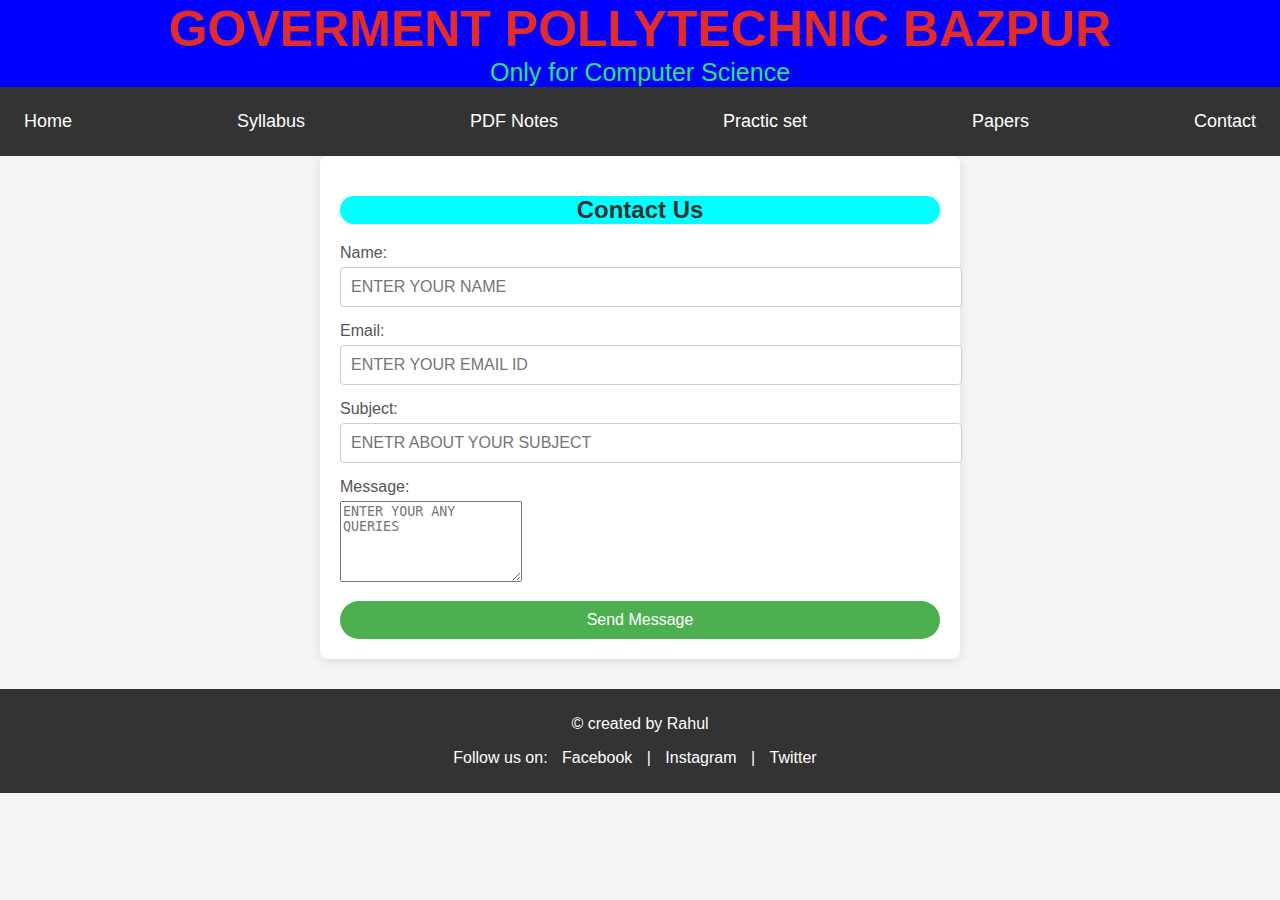
<file: contact.html>
<!DOCTYPE html>
<html lang="en">

<head>
    <meta charset="UTF-8">
    <meta name="viewport" content="width=device-width, initial-scale=1.0">
    <title>CONTACT ME </title>
    <link rel="icon" href="logo.jpg" type="image/icon">
    <link rel="stylesheet" href="./style.css">
</head>

<body>
    <!-- Header Section -->
    <header>
        <h1>GOVERMENT POLLYTECHNIC BAZPUR</h1>
        <p>Only for Computer Science</p>
    </header>
    <nav>
        <a href="index.html">Home</a>
        <a href="syllabus.html">Syllabus</a>
        <a href="pdfnotes.html">PDF Notes</a>
        <a href="pr.html">Practic set</a>
        <a href="papers.html">Papers</a>
        <a href="contact.html">Contact</a>
    </nav>
    <header>

    </header>

    <div class="con">
        <h2>Contact Us</h2>
        <form action="http://localhost:8000/contact.php" method="POST">
            <div class="form-group">
                <label for="name">Name:</label>
                <input type="text" id="name" name="name" required placeholder="ENTER YOUR NAME">
            </div>
            <div class="form-group">
                <label for="email">Email:</label>
                <input type="email" id="email" name="email" required placeholder="ENTER YOUR EMAIL ID">
            </div>
            <div class="form-group">
                <label for="subject">Subject:</label>
                <input type="text" id="subject" name="subject" required placeholder="ENETR ABOUT YOUR SUBJECT">
            </div>
            <div class="form-group">
                <label for="message">Message:</label>
                <textarea id="message" name="message" rows="5" required placeholder="ENTER YOUR ANY QUERIES"></textarea>
            </div>
            <input type="submit" value="Send Message">
        </form>
    </div>
    <!-- Footer -->
    <footer>
        <p>&copy; created by Rahul</p>
        <p>Follow us on:
            <a href="https://www.facebook.com/profile.php?id=100039061629412">Facebook</a> |
            <a href="https://www.instagram.com/r.ahulbhai/">Instagram</a> |
            <a href="https://x.com/ofiicialgaming9">Twitter</a>
        </p>
    </footer>
</body>

</html>
</file>
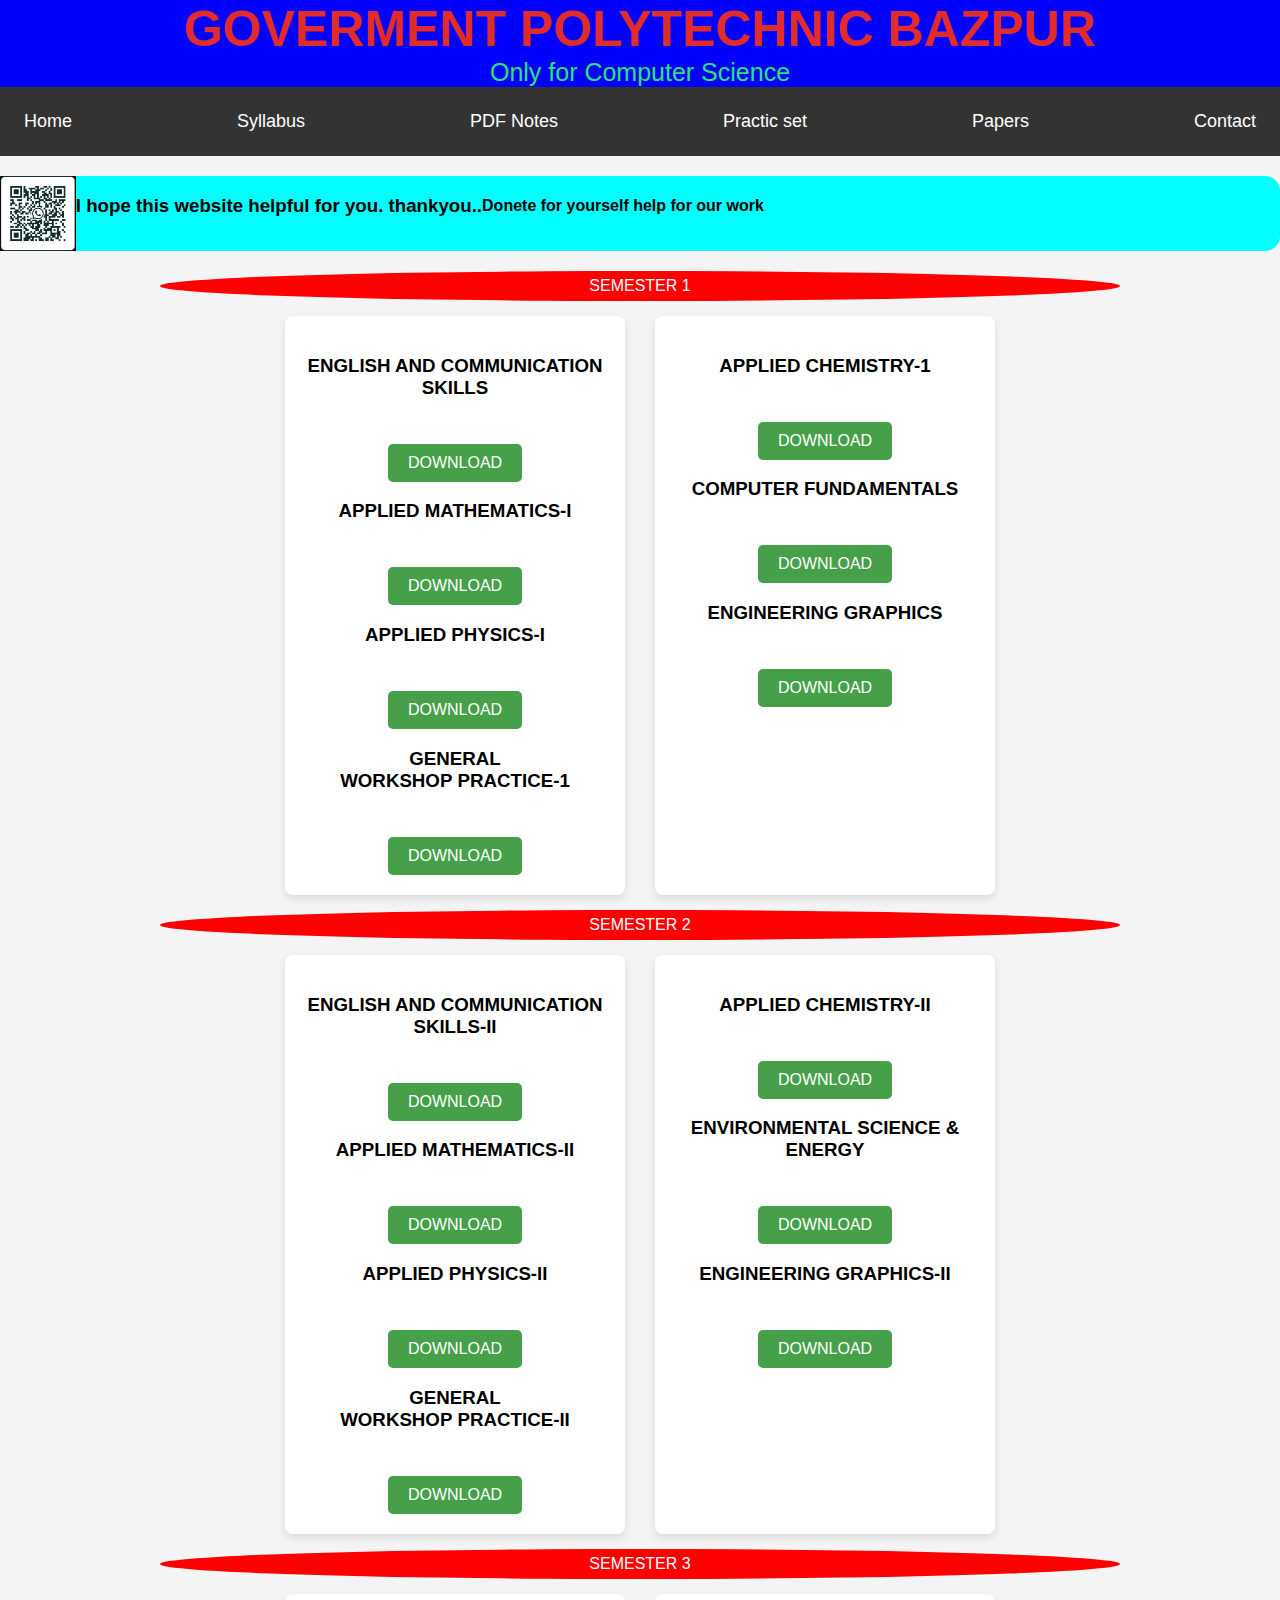
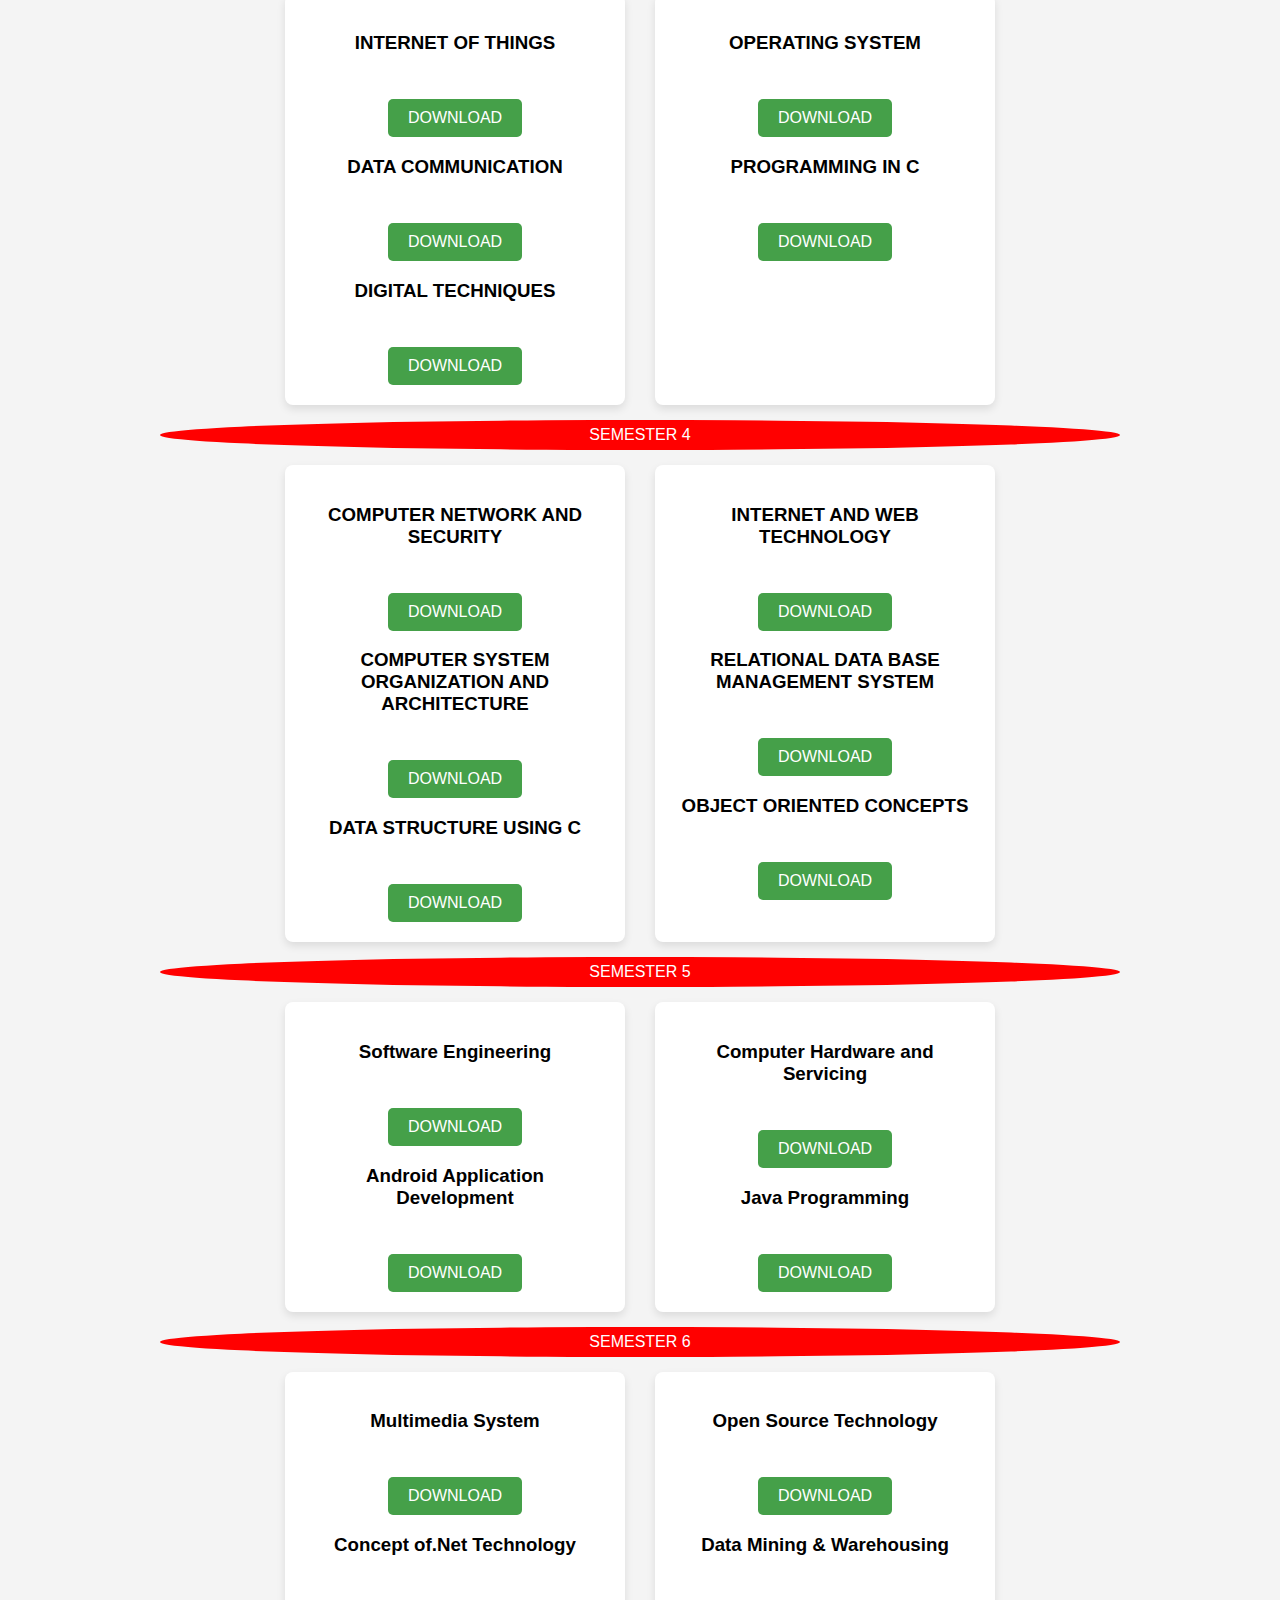
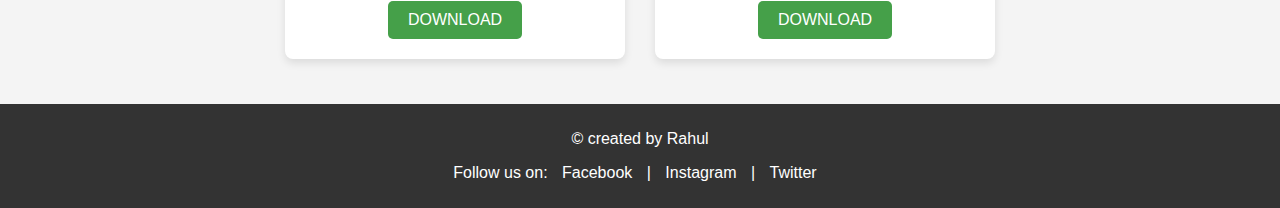
<file: papers.html>
<!DOCTYPE html>
<html lang="en">

<head>
    <meta charset="UTF-8">
    <meta name="viewport" content="width=device-width, initial-scale=1.0">
    <title>PREVIOUS PAPERS</title>
    <link rel="icon" href="logo.jpg" type="image/icon">
    <link rel="stylesheet" href="./style.css">
</head>

<body>
    <!-- Header Section -->
    <header>
        <h1>GOVERMENT POLYTECHNIC BAZPUR</h1>
        <p>Only for Computer Science</p>
    </header>
    <header>
        <nav>
            <a href="index.html">Home</a>
            <a href="syllabus.html">Syllabus</a>
            <a href="pdfnotes.html">PDF Notes</a>
            <a href="pr.html">Practic set</a>
            <a href="papers.html">Papers</a>
            <a href="contact.html">Contact</a>
        </nav>
        <div class="qr">
            <img src="rahul.jpg" alt="img">
            <h3>I hope this website helpful for you.
                thankyou..
            </h3>
            <h4>Donete for yourself help for our work</h4>
        </div>
    </header>
    <!-- Courses Section -->
    <!-- Semester 1 -->
    <div class="papers">
        <button class="sl-btn">SEMESTER 1</button>
        <div class="all">

            <h3>ENGLISH AND COMMUNICATION SKILLS</h3>
            <a href="" download class="Start">DOWNLOAD</a>

            <h3>APPLIED MATHEMATICS-I</h3>
            <a href="https://drive.google.com/file/d/1fYpWIRrhryKofuNb9DuOp4pRb1Hh5RRG/view?usp=sharing" download
                class="Start">DOWNLOAD</a>

            <h3>APPLIED PHYSICS-I</h3>
            <a href="https://drive.google.com/file/d/16DSWMafSUZJw4zv5vGzMAAzTz72M_cBm/view?usp=sharing" download
                class="Start">DOWNLOAD</a>

            <h3>GENERAL WORKSHOP PRACTICE-1</h3>
            <a href="" download class="Start">DOWNLOAD</a>
        </div>
        <div class="all">

            <h3>APPLIED CHEMISTRY-1</h3>
            <a href="https://drive.google.com/file/d/1L2eCQalGg0UICHOFzrdicrhAx_Rr3XYh/view?usp=sharing" download
                class="Start">DOWNLOAD</a>

            <h3>COMPUTER FUNDAMENTALS</h3>
            <a href="" download class="Start">DOWNLOAD</a>

            <h3>ENGINEERING GRAPHICS</h3>
            <a href="" download class="Start">DOWNLOAD</a>
        </div>
        <!-- Semester 2 -->
        <button class="sl-btn">SEMESTER 2</button>
        <div class="all">

            <h3>ENGLISH AND COMMUNICATION SKILLS-II</h3>
            <a href="https://drive.google.com/file/d/1g9Sf-7aAofqCai485HiE-Z8sLdqq7LLe/view?usp=sharing" download
                class="Start">DOWNLOAD</a>

            <h3>APPLIED MATHEMATICS-II</h3>
            <a href="https://drive.google.com/file/d/1BpTgoDjOXXPIJairAeOyM7kZDrIqzjGP/view?usp=sharing" download
                class="Start">DOWNLOAD</a>

            <h3>APPLIED PHYSICS-II</h3>
            <a href="https://drive.google.com/file/d/1qj1baxFL8c8KgO_AinV1h_lnbaka0I3M/view?usp=sharing" download
                class="Start">DOWNLOAD</a>

            <h3>GENERAL WORKSHOP PRACTICE-II</h3>
            <a href="papers/sem 2/" download class="Start">DOWNLOAD</a>
        </div>
        <div class="all">

            <h3>APPLIED CHEMISTRY-II</h3>
            <a href="https://drive.google.com/file/d/11kwEc1OALzyJPjrsZnNKtBXPYUeI2xTQ/view?usp=sharing" download
                class="Start">DOWNLOAD</a>

            <h3>ENVIRONMENTAL SCIENCE & ENERGY</h3>
            <a href="path-to-basic-computer-course.pdf" download class="Start">DOWNLOAD</a>

            <h3>ENGINEERING GRAPHICS-II</h3>
            <a href="path-to-basic-computer-course.pdf" download class="Start">DOWNLOAD</a>
        </div>
        <!-- Semester 3 -->
        <button class="sl-btn">SEMESTER 3</button>
        <div class="all">

            <h3>INTERNET OF THINGS</h3>
            <a href="https://drive.google.com/file/d/1A9dF4In9JnH5OzwJNa6zrSGmGPxmPqVA/view?usp=sharing" download
                class="Start">DOWNLOAD</a>

            <h3>DATA COMMUNICATION</h3>
            <a href="https://drive.google.com/file/d/1YF4HLiJL5S8xGIesmUS278J5GNAnk3zV/view?usp=sharing" download
                class="Start">DOWNLOAD</a>

            <h3>DIGITAL TECHNIQUES</h3>
            <a href="https://drive.google.com/file/d/1PSyMhwBms0lwg-mgFL_g3GbTpCAPJ638/view?usp=sharing" download
                class="Start">DOWNLOAD</a>
        </div>
        <div class="all">
            <h3>OPERATING SYSTEM</h3>
            <a href="https://drive.google.com/file/d/1dEmjUG9uziT0bQO3AxU8Pw-V5v6TbXqR/view?usp=sharing" download
                class="Start">DOWNLOAD</a>

            <h3>PROGRAMMING IN C</h3>
            <a href="https://drive.google.com/file/d/1yEkN4qVZ73lXRrQjfGygNSy22kkgziDK/view?usp=sharing" download
                class="Start">DOWNLOAD</a>
        </div>
        <!-- Semester 4 -->
        <button class="sl-btn">SEMESTER 4</button>
        <div class="all">

            <h3>COMPUTER NETWORK AND SECURITY</h3>
            <a href="https://drive.google.com/file/d/1VLe2tI9DcbZg3um-GdrxP2mI6WMH1cp8/view?usp=sharing" download
                class="Start">DOWNLOAD</a>

            <h3>COMPUTER SYSTEM ORGANIZATION AND ARCHITECTURE</h3>
            <a href="https://drive.google.com/file/d/1zTdT_SuPXiPmd1L9sknTQ31xls4ByQ2H/view?usp=sharing" download
                class="Start">DOWNLOAD</a>

            <h3>DATA STRUCTURE USING C</h3>
            <a href="https://drive.google.com/file/d/1rlEDq8oRbkI7KAmz40eOPn5uxXnfnRNP/view?usp=sharing" download
                class="Start">DOWNLOAD</a>
        </div>
        <div class="all">

            <h3>INTERNET AND WEB TECHNOLOGY</h3>
            <a href="https://drive.google.com/file/d/1rfuMDiiOzNZOmZEy7MYEuL1NTsj7grE8/view?usp=sharing" download
                class="Start">DOWNLOAD</a>

            <h3>RELATIONAL DATA BASE MANAGEMENT SYSTEM</h3>
            <a href="https://drive.google.com/file/d/1aCTHbM3X52o66nsBU8ZXKbVlSp0gXWCW/view?usp=sharing" download
                class="Start">DOWNLOAD</a>

            <h3>OBJECT ORIENTED CONCEPTS</h3>
            <a href="https://drive.google.com/file/d/1zT5cb8cV0EfVn2TIAOmBmReg7bLQE2-k/view?usp=sharing" download
                class="Start">DOWNLOAD</a>

        </div>
        <!-- Semester 5 -->
        <button class="sl-btn">SEMESTER 5</button>
        <div class="all">

            <h3>Software Engineering</h3>
            <a href="path-to-basic-computer-course.pdf" download class="Start">DOWNLOAD</a>

            <h3>Android Application Development</h3>
            <a href="path-to-basic-computer-course.pdf" download class="Start">DOWNLOAD</a>
        </div>
        <div class="all">

            <h3>Computer Hardware and Servicing</h3>
            <a href="path-to-basic-computer-course.pdf" download class="Start">DOWNLOAD</a>

            <h3>Java Programming</h3>
            <a href="path-to-basic-computer-course.pdf" download class="Start">DOWNLOAD</a>
        </div>
        <!-- Semester 6 -->
        <button class="sl-btn">SEMESTER 6</button>
        <div class="all">

            <h3>Multimedia System</h3>
            <a href="path-to-basic-computer-course.pdf" download class="Start">DOWNLOAD</a>

            <h3>Concept of.Net Technology</h3>
            <a href="path-to-basic-computer-course.pdf" download class="Start">DOWNLOAD</a>

        </div>
        <div class="all">
            <h3>Open Source Technology</h3>
            <a href="path-to-basic-computer-course.pdf" download class="Start">DOWNLOAD</a>

            <h3>Data Mining & Warehousing</h3>
            <a href="path-to-basic-computer-course.pdf" download class="Start">DOWNLOAD</a>
        </div>
    </div>

    <!-- Footer -->
    <footer>
        <p>&copy; created by Rahul</p>
        <p>Follow us on:
            <a href="https://www.facebook.com/profile.php?id=100039061629412">Facebook</a> |
            <a href="https://www.instagram.com/r.ahulbhai/">Instagram</a> |
            <a href="https://x.com/ofiicialgaming9">Twitter</a>
        </p>
    </footer>
</body>

</html>
</file>
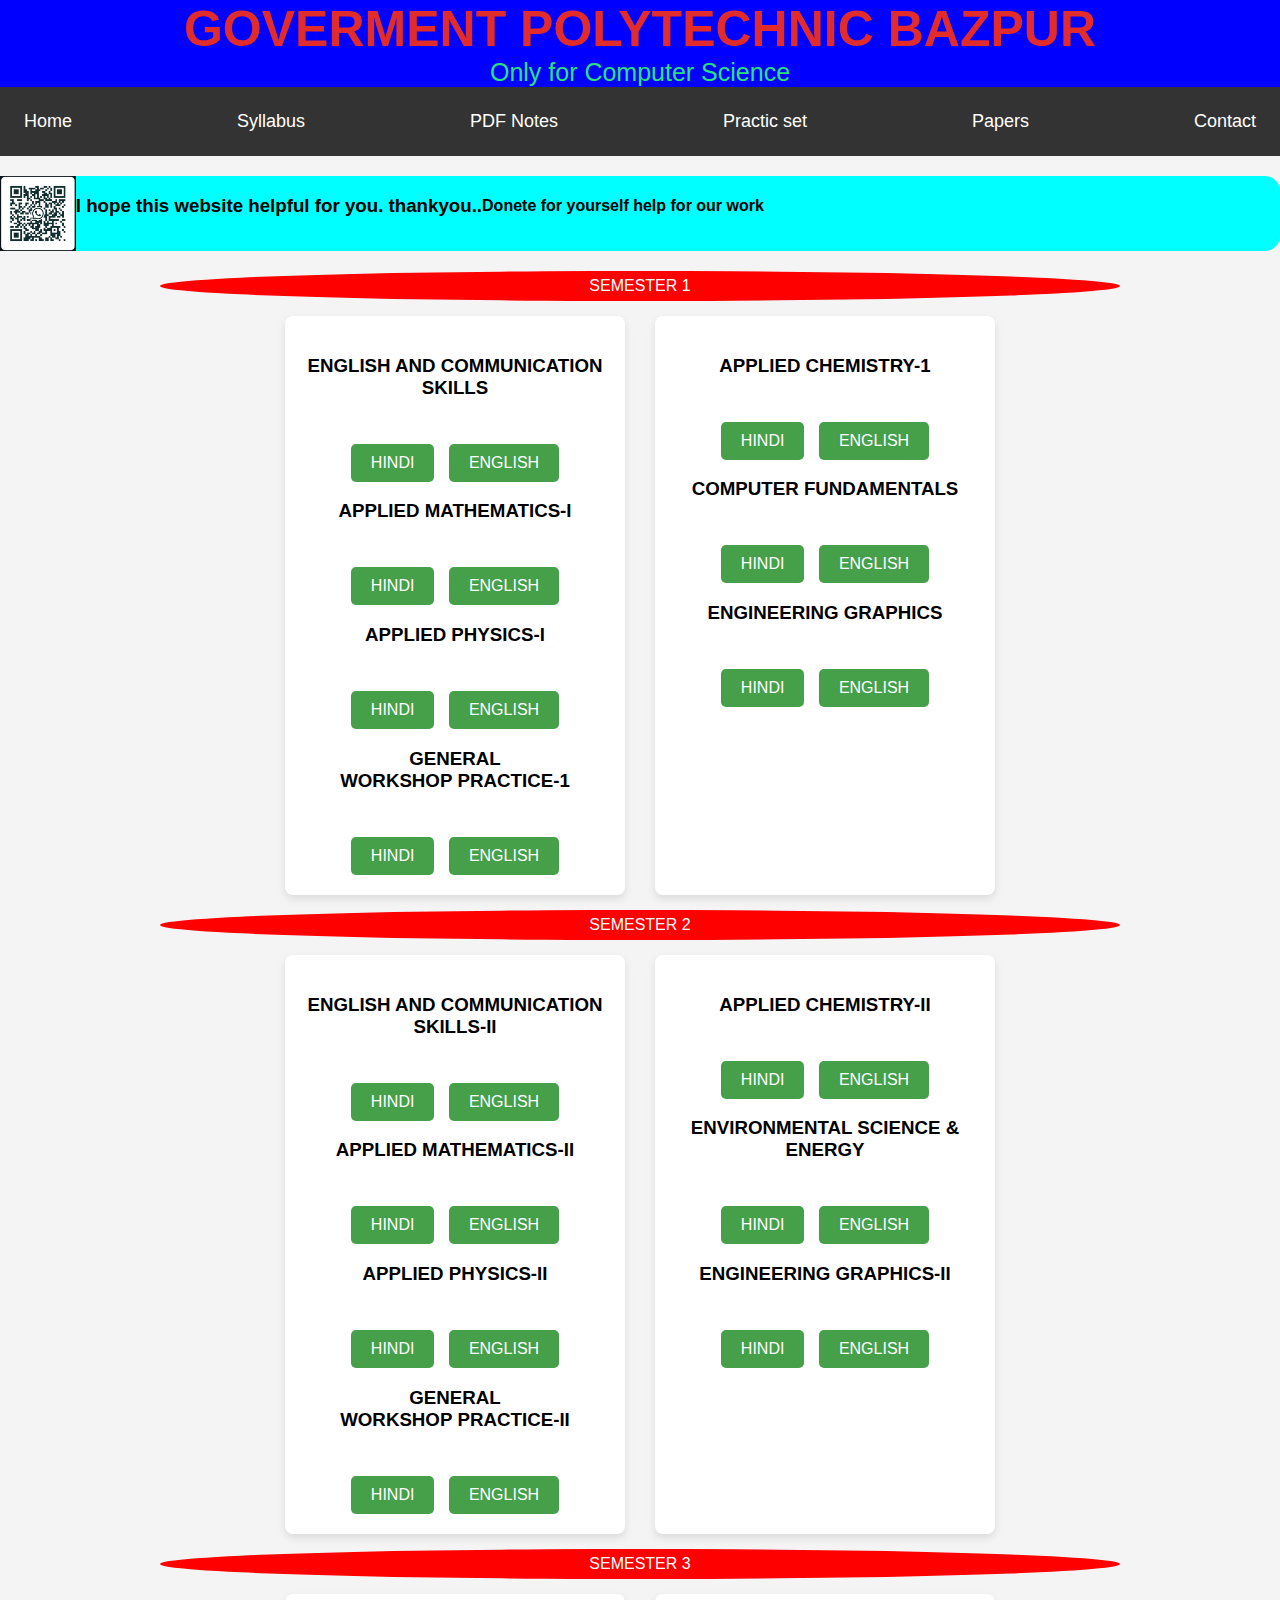
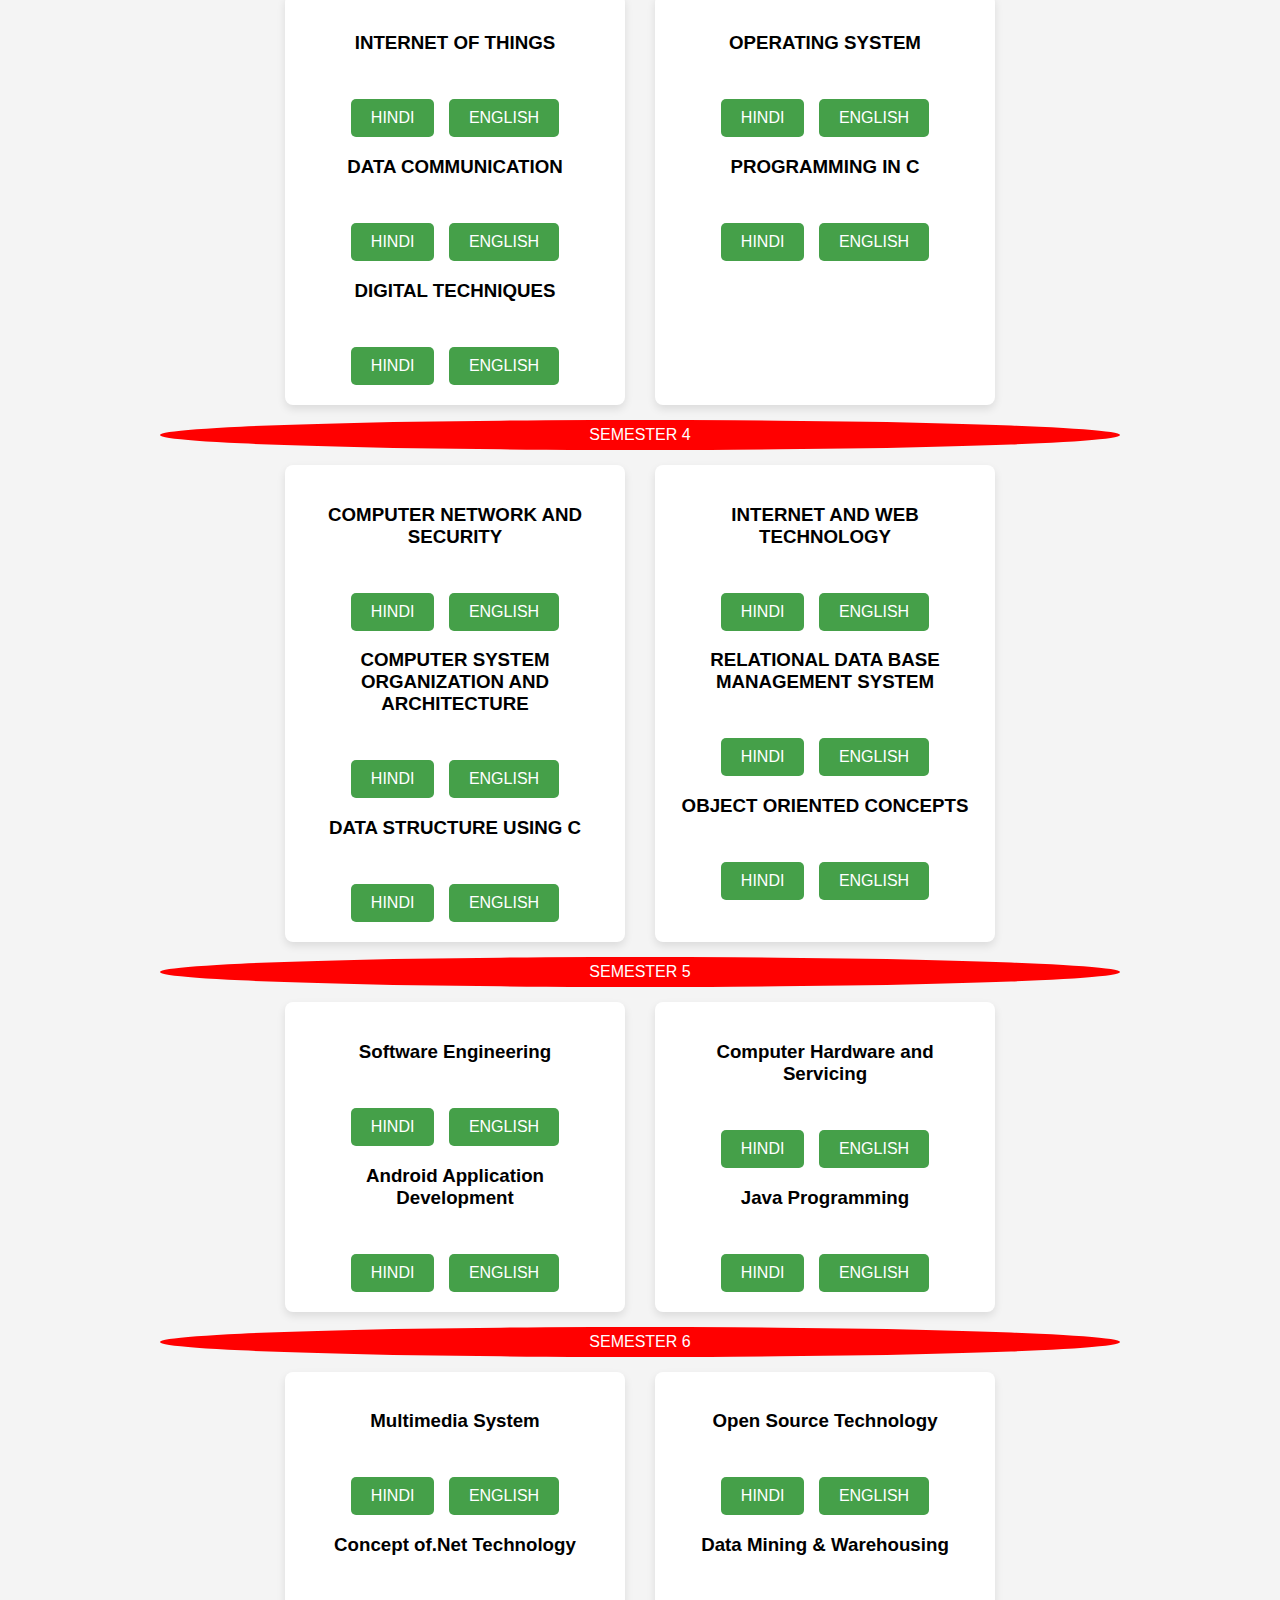
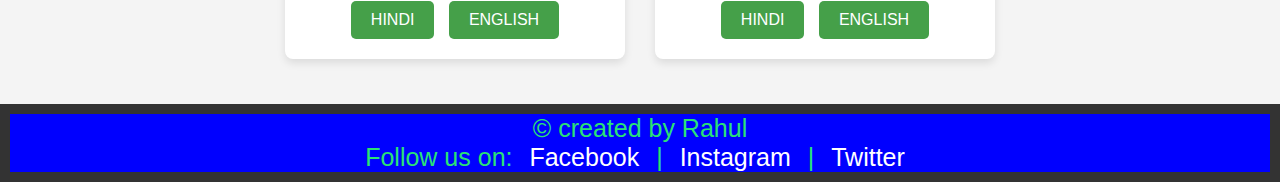
<file: pdfnotes.html>
<!DOCTYPE html>
<html lang="en">

<head>
    <meta charset="UTF-8">
    <meta name="viewport" content="width=device-width, initial-scale=1.0">
    <title>PDF NOTES</title>
    <link rel="icon" href="logo.jpg" type="image/icon">
    <link rel="stylesheet" href="./style.css">
</head>

<body>
    <!-- Header Section -->
    <header>
        <h1>GOVERMENT POLYTECHNIC BAZPUR</h1>
        <p>Only for Computer Science</p>
    </header>
    <header>
        <nav>
            <a href="index.html">Home</a>
            <a href="syllabus.html">Syllabus</a>
            <a href="pdfnotes.html">PDF Notes</a>
            <a href="pr.html">Practic set</a>
            <a href="papers.html">Papers</a>
            <a href="contact.html">Contact</a>
        </nav>
        <div class="qr">
            <img src="rahul.jpg" alt="img">
            <h3>I hope this website helpful for you.
                thankyou..
            </h3>
            <h4>Donete for yourself help for our work</h4>
        </div>
        <!--  -->
        <!-- PDF Section -->
        <!-- Semester 1 -->
        <div class="papers">
            <button class="sl-btn">SEMESTER 1</button>
            <div class="all">

                <h3>ENGLISH AND COMMUNICATION SKILLS</h3>
                <a href="path-to-basic-computer-course.pdf" download class="Start">HINDI</a>
                <a href="path-to-basic-computer-course.pdf" download class="Start">ENGLISH</a>

                <h3>APPLIED MATHEMATICS-I</h3>
                <a href="path-to-basic-computer-course.pdf" download class="Start">HINDI</a>
                <a href="path-to-basic-computer-course.pdf" download class="Start">ENGLISH</a>

                <h3>APPLIED PHYSICS-I</h3>
                <a href="path-to-basic-computer-course.pdf" download class="Start">HINDI</a>
                <a href="path-to-basic-computer-course.pdf" download class="Start">ENGLISH</a>

                <h3>GENERAL WORKSHOP PRACTICE-1</h3>
                <a href="path-to-basic-computer-course.pdf" download class="Start">HINDI</a>
                <a href="path-to-basic-computer-course.pdf" download class="Start">ENGLISH</a>
            </div>
            <div class="all">

                <h3>APPLIED CHEMISTRY-1</h3>
                <a href="path-to-basic-computer-course.pdf" download class="Start">HINDI</a>
                <a href="path-to-basic-computer-course.pdf" download class="Start">ENGLISH</a>

                <h3>COMPUTER FUNDAMENTALS</h3>
                <a href="path-to-basic-computer-course.pdf" download class="Start">HINDI</a>
                <a href="path-to-basic-computer-course.pdf" download class="Start">ENGLISH</a>

                <h3>ENGINEERING GRAPHICS</h3>
                <a href="path-to-basic-computer-course.pdf" download class="Start">HINDI</a>
                <a href="path-to-basic-computer-course.pdf" download class="Start">ENGLISH</a>
            </div>
            <!-- Semester 2 -->
            <button class="sl-btn">SEMESTER 2</button>
            <div class="all">

                <h3>ENGLISH AND COMMUNICATION SKILLS-II</h3>
                <a href="path-to-basic-computer-course.pdf" download class="Start">HINDI</a>
                <a href="path-to-basic-computer-course.pdf" download class="Start">ENGLISH</a>

                <h3>APPLIED MATHEMATICS-II</h3>
                <a href="path-to-basic-computer-course.pdf" download class="Start">HINDI</a>
                <a href="path-to-basic-computer-course.pdf" download class="Start">ENGLISH</a>

                <h3>APPLIED PHYSICS-II</h3>
                <a href="path-to-basic-computer-course.pdf" download class="Start">HINDI</a>
                <a href="path-to-basic-computer-course.pdf" download class="Start">ENGLISH</a>

                <h3>GENERAL WORKSHOP PRACTICE-II</h3>
                <a href="path-to-basic-computer-course.pdf" download class="Start">HINDI</a>
                <a href="path-to-basic-computer-course.pdf" download class="Start">ENGLISH</a>
            </div>
            <div class="all">

                <h3>APPLIED CHEMISTRY-II</h3>
                <a href="path-to-basic-computer-course.pdf" download class="Start">HINDI</a>
                <a href="path-to-basic-computer-course.pdf" download class="Start">ENGLISH</a>

                <h3>ENVIRONMENTAL SCIENCE & ENERGY</h3>
                <a href="path-to-basic-computer-course.pdf" download class="Start">HINDI</a>
                <a href="path-to-basic-computer-course.pdf" download class="Start">ENGLISH</a>

                <h3>ENGINEERING GRAPHICS-II</h3>
                <a href="path-to-basic-computer-course.pdf" download class="Start">HINDI</a>
                <a href="path-to-basic-computer-course.pdf" download class="Start">ENGLISH</a>
            </div>
            <!-- Semester 3 -->
            <button class="sl-btn">SEMESTER 3</button>
            <div class="all">

                <h3>INTERNET OF THINGS</h3>
                <a href="https://drive.google.com/file/d/15j6vWdpLMGE0MuHR9JAkpEm0NgdceBMv/view?usp=sharing" download
                    class="Start">HINDI</a>
                <a href="pdf/sem 3/iot_hindi_notes.pdf" download class="Start">ENGLISH</a>

                <h3>DATA COMMUNICATION</h3>
                <a href="https://drive.google.com/file/d/1Pa5bdBBlDYh-DxCShoy__1pW6JYOSVvY/view?usp=sharing" download
                    class="Start">HINDI</a>
                <a href="pdf/sem 3/dc.pdf" download class="Start">ENGLISH</a>

                <h3>DIGITAL TECHNIQUES</h3>
                <a href="https://drive.google.com/file/d/1MbpEV4yukwBGkCQC-EHRtoGUr8_-2Lr3/view?usp=sharing" download
                    class="Start">HINDI</a>
                <a href="pdf/sem 3/dt.pdf" download class="Start">ENGLISH</a>
            </div>
            <div class="all">
                <h3>OPERATING SYSTEM</h3>
                <a href="https://drive.google.com/file/d/18AYMPfs0RZuHAPpBwNHpxVImYf5X1FlI/view?usp=sharing" download
                    class="Start">HINDI</a>
                <a href="pdf/sem 3/os.pdf" download class="Start">ENGLISH</a>

                <h3>PROGRAMMING IN C</h3>
                <a href="https://drive.google.com/file/d/16ygrV8uCTZMXkfn473fOp0TMk8rGNzPp/view?usp=sharing" download
                    class="Start">HINDI</a>
                <a href="pdf/sem 3/c.pdf" download class="Start">ENGLISH</a>
            </div>
            <!-- Semester 4 -->
            <button class="sl-btn">SEMESTER 4</button>
            <div class="all">

                <h3>COMPUTER NETWORK AND SECURITY</h3>
                <a href="pdf/sem 4/nwt_hindi_notes.pdf" download class="Start">HINDI</a>
                <a href="pdf/sem 4/nwt.pdf" download class="Start">ENGLISH</a>

                <h3>COMPUTER SYSTEM ORGANIZATION AND ARCHITECTURE</h3>
                <a href="pdf/sem 4/cao_hindi_notes.pdf" download class="Start">HINDI</a>
                <a href="pdf/sem 4/cao.pdf" download class="Start">ENGLISH</a>

                <h3>DATA STRUCTURE USING C</h3>
                <a href="pdf/sem 4/ds_hindi_notes.pdf" download class="Start">HINDI</a>
                <a href="pdf/sem 4/ds.pdf" download class="Start">ENGLISH</a>
            </div>
            <div class="all">

                <h3>INTERNET AND WEB TECHNOLOGY</h3>
                <a href="pdf/sem 4/IWT_hindi_notes.pdf" download class="Start">HINDI</a>
                <a href="pdf/sem 4/IWT.pdf" download class="Start">ENGLISH</a>

                <h3>RELATIONAL DATA BASE MANAGEMENT SYSTEM</h3>
                <a href="pdf/sem 4/rdbms_hindi_notes.pdf" download class="Start">HINDI</a>
                <a href="pdf/sem 4/rdbms.pdf" download class="Start">ENGLISH</a>

                <h3>OBJECT ORIENTED CONCEPTS</h3>
                <a href="pdf/sem 4/oos_hindi_notes.pdf" download class="Start">HINDI</a>
                <a href="pdf/sem 4/oos.pdf" download class="Start">ENGLISH</a>

            </div>
            <!-- Semester 5 -->
            <button class="sl-btn">SEMESTER 5</button>
            <div class="all">

                <h3>Software Engineering</h3>
                <a href="pdf/sem 5/se_hindi_notes.pdf" download class="Start">HINDI</a>
                <a href="path-to-basic-computer-course.pdf" download class="Start">ENGLISH</a>

                <h3>Android Application Development</h3>
                <a href="pdf/sem 5/aad_hindi_notes.pdf" download class="Start">HINDI</a>
                <a href="pdf/sem 5/aad.pdf" download class="Start">ENGLISH</a>
            </div>
            <div class="all">

                <h3>Computer Hardware and Servicing</h3>
                <a href="" download class="Start">HINDI</a>
                <a href="path-to-basic-computer-course.pdf" download class="Start">ENGLISH</a>

                <h3>Java Programming</h3>
                <a href="pdf/sem 5/Java_hindi_notes.pdf" download class="Start">HINDI</a>
                <a href="" download class="Start">ENGLISH</a>
            </div>
            <!-- Semester 6 -->
            <button class="sl-btn">SEMESTER 6</button>
            <div class="all">

                <h3>Multimedia System</h3>
                <a href="path-to-basic-computer-course.pdf" download class="Start">HINDI</a>
                <a href="path-to-basic-computer-course.pdf" download class="Start">ENGLISH</a>

                <h3>Concept of.Net Technology</h3>
                <a href="path-to-basic-computer-course.pdf" download class="Start">HINDI</a>
                <a href="path-to-basic-computer-course.pdf" download class="Start">ENGLISH</a>

            </div>
            <div class="all">
                <h3>Open Source Technology</h3>
                <a href="path-to-basic-computer-course.pdf" download class="Start">HINDI</a>
                <a href="path-to-basic-computer-course.pdf" download class="Start">ENGLISH</a>

                <h3>Data Mining & Warehousing</h3>
                <a href="path-to-basic-computer-course.pdf" download class="Start">HINDI</a>
                <a href="path-to-basic-computer-course.pdf" download class="Start">ENGLISH</a>
            </div>
        </div>

        <!-- Footer -->
        <footer>
            <p>&copy; created by Rahul</p>
            <p>Follow us on:
                <a href="https://www.facebook.com/profile.php?id=100039061629412">Facebook</a> |
                <a href="https://www.instagram.com/r.ahulbhai/">Instagram</a> |
                <a href="https://x.com/ofiicialgaming9">Twitter</a>
            </p>
        </footer>
</body>

</html>
</file>
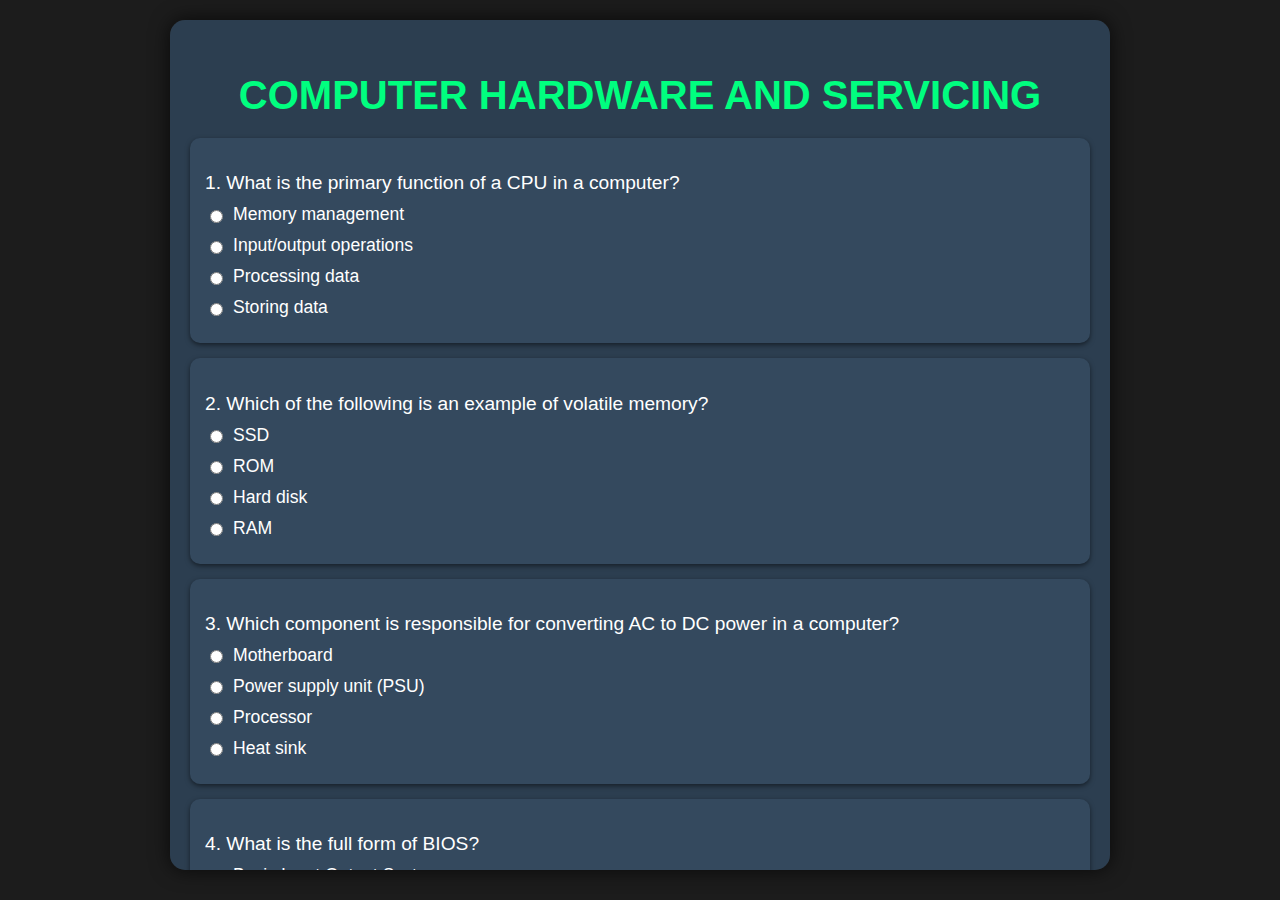
<file: pr.html>
<!DOCTYPE html>
<html lang="en">

<head>
    <meta charset="UTF-8">
    <meta name="viewport" content="width=device-width, initial-scale=1.0">
    <title>Practic Set</title>
    <link rel="icon" href="logo.jpg" type="image/icon">
    <link rel="stylesheet" href="pr.css">
</head>

<body>


    <div class="q">
        <h2>COMPUTER HARDWARE AND SERVICING</h2>
        <form id="quiz-form">
            <!-- ALL QUISTIONS ARE RELATED TO COMPUTER HARDWARE AND SERVICING -->
            <!-- Questions 1 to 50 -->
            <!-- Question 1 -->
            <div class="question">
                <p>1. What is the primary function of a CPU in a computer?</p>
                <div class="options">
                    <label><input type="radio" name="q1" value="a"> Memory management</label>
                    <label><input type="radio" name="q1" value="b"> Input/output operations</label>
                    <label><input type="radio" name="q1" value="c"> Processing data</label>
                    <label><input type="radio" name="q1" value="d"> Storing data</label>
                </div>
            </div>
            <!-- Question 2 -->
            <div class="question">
                <p>2. Which of the following is an example of volatile memory?</p>
                <div class="options">
                    <label><input type="radio" name="q2" value="a">SSD</label>
                    <label><input type="radio" name="q2" value="b">ROM</label>
                    <label><input type="radio" name="q2" value="c">Hard disk</label>
                    <label><input type="radio" name="q2" value="d">RAM</label>
                </div>
            </div>
            <!-- Question 3 -->
            <div class="question">
                <p>3. Which component is responsible for converting AC to DC power in a computer?</p>
                <div class="options">
                    <label><input type="radio" name="q3" value="a">Motherboard</label>
                    <label><input type="radio" name="q3" value="b">Power supply unit (PSU)</label>
                    <label><input type="radio" name="q3" value="c">Processor</label>
                    <label><input type="radio" name="q3" value="d">Heat sink</label>
                </div>
            </div>
            <!-- Question 4 -->
            <div class="question">
                <p>4. What is the full form of BIOS?</p>
                <div class="options">
                    <label><input type="radio" name="q4" value="a">Basic Input Output System</label>
                    <label><input type="radio" name="q4" value="b">Binary Integrated Operating System</label>
                    <label><input type="radio" name="q4" value="c">Basic Internet Operating System</label>
                    <label><input type="radio" name="q4" value="d">Binary Input Output System</label>
                </div>
            </div>
            <!-- Question 5 -->
            <div class="question">
                <p>5. Which of these is a type of secondary storage?</p>
                <div class="options">
                    <label><input type="radio" name="q5" value="a">RAM</label>
                    <label><input type="radio" name="q5" value="b">ROM</label>
                    <label><input type="radio" name="q5" value="c">Hard disk</label>
                    <label><input type="radio" name="q5" value="d">CPU cache</label>
                </div>
            </div>
            <!-- Question 6 -->
            <div class="question">
                <p>6. Which of the following is used to cool the processor?</p>
                <div class="options">
                    <label><input type="radio" name="q6" value="a">Power supply</label>
                    <label><input type="radio" name="q6" value="b">Hard disk</label>
                    <label><input type="radio" name="q6" value="c">Heat sink</label>
                    <label><input type="radio" name="q6" value="d">RAM</label>
                </div>
            </div>
            <!-- Question 7 -->
            <div class="question">
                <p>7. What is the standard connector used to connect a monitor to a computer?</p>
                <div class="options">
                    <label><input type="radio" name="q7" value="a">HDMI</label>
                    <label><input type="radio" name="q7" value="b">SATA</label>
                    <label><input type="radio" name="q7" value="c">PCIe</label>
                    <label><input type="radio" name="q7" value="d">Ethernet</label>
                </div>
            </div>
            <!-- Question 8 -->
            <div class="question">
                <p>8. Which device is used for long-term data storage?</p>
                <div class="options">
                    <label><input type="radio" name="q8" value="a">RAM</label>
                    <label><input type="radio" name="q8" value="b">Cache memory</label>
                    <label><input type="radio" name="q8" value="c">Hard disk</label>
                    <label><input type="radio" name="q8" value="d">CPU</label>
                </div>
            </div>
            <!-- Question 9 -->
            <div class="question">
                <p>9. Which of the following is the primary circuit board in a computer?</p>
                <div class="options">
                    <label><input type="radio" name="q9" value="a"> Power supply</label><br>
                    <label><input type="radio" name="q9" value="b"> Motherboard</label><br>
                    <label><input type="radio" name="q9" value="c"> Hard drive</label><br>
                    <label><input type="radio" name="q9" value="d"> Graphics card</label>
                </div>
            </div>
            <!-- Question 10 -->
            <div class="question">
                <p>10. What component is used to improve a computer's graphics performance?</p>
                <div class="options">
                    <label><input type="radio" name="q10" value="a"> CPU</label>
                    <label><input type="radio" name="q10" value="b"> RAM</label>
                    <label><input type="radio" name="q10" value="c"> GPU</label>
                    <label><input type="radio" name="q10" value="d"> Hard drive</label>
                </div>
            </div>
            <!-- Question 11 -->
            <div class="question">
                <p>11. What component is used to improve a computer's graphics performance?</p>
                <div class="options">
                    <label><input type="radio" name="q11" value="a"> CPU</label>
                    <label><input type="radio" name="q11" value="b"> RAM</label>
                    <label><input type="radio" name="q11" value="c"> GPU</label>
                    <label><input type="radio" name="q11" value="d"> Hard drive</label>
                </div>
            </div>
            <!-- Question 12 -->
            <div class="question">
                <p>12. Which type of cable is commonly used to connect hard drives to the motherboard?</p>
                <div class="options">
                    <label><input type="radio" name="q12" value="a">HDMI</label>
                    <label><input type="radio" name="q12" value="b">SATA</label>
                    <label><input type="radio" name="q12" value="c">USB</label>
                    <label><input type="radio" name="q12" value="d">VGA</label>
                </div>
            </div>
            <!-- Question 13 -->
            <div class="question">
                <p>13. Which part of the computer is known as the "brain"?</p>
                <div class="options">
                    <label><input type="radio" name="q13" value="a">Hard disk</label>
                    <label><input type="radio" name="q13" value="b">RAM</label>
                    <label><input type="radio" name="q13" value="c">CPU</label>
                    <label><input type="radio" name="q13" value="d">Motherboard</label>
                </div>
            </div>
            <!-- Question 14 -->
            <div class="question">
                <p>14. Which of the following is an example of input hardware?</p>
                <div class="options">
                    <label><input type="radio" name="q14" value="a">Monitor</label>
                    <label><input type="radio" name="q14" value="b">Mouse</label>
                    <label><input type="radio" name="q14" value="c">Printer</label>
                    <label><input type="radio" name="q14" value="d">Speakers</label>
                </div>
            </div>
            <!-- Question 15 -->
            <div class="question">
                <p>15. The full form of SSD is:</p>
                <div class="options">
                    <label><input type="radio" name="q15" value="a"></label>
                    <label><input type="radio" name="q15" value="b"></label>
                    <label><input type="radio" name="q15" value="c"></label>
                    <label><input type="radio" name="q15" value="d"></label>
                </div>
            </div>
            <!-- Question 16 -->
            <div class="question">
                <p></p>
                <div class="options">
                    <label><input type="radio" name="q16" value="a"></label>
                    <label><input type="radio" name="q16" value="b"></label>
                    <label><input type="radio" name="q16" value="c"></label>
                    <label><input type="radio" name="q16" value="d"></label>
                </div>
            </div>
            <!-- Question 17 -->
            <div class="question">
                <p></p>
                <div class="options">
                    <label><input type="radio" name="q16" value="a"></label>
                    <label><input type="radio" name="q16" value="b"></label>
                    <label><input type="radio" name="q16" value="c"></label>
                    <label><input type="radio" name="q16" value="d"></label>
                </div>
            </div>
            <!-- Question 18 -->
            <div class="question">
                <p></p>
                <div class="options">
                    <label><input type="radio" name="q17" value="a"></label>
                    <label><input type="radio" name="q17" value="b"></label>
                    <label><input type="radio" name="q17" value="c"></label>
                    <label><input type="radio" name="q17" value="d"></label>
                </div>
            </div>
            <!-- Question 19 -->
            <div class="question">
                <p></p>
                <div class="options">
                    <label><input type="radio" name="q18" value="a"></label>
                    <label><input type="radio" name="q18" value="b"></label>
                    <label><input type="radio" name="q18" value="c"></label>
                    <label><input type="radio" name="q18" value="d"></label>
                </div>
            </div>
            <!-- Question 20 -->
            <div class="question">
                <p></p>
                <div class="options">
                    <label><input type="radio" name="q19" value="a"></label>
                    <label><input type="radio" name="q19" value="b"></label>
                    <label><input type="radio" name="q19" value="c"></label>
                    <label><input type="radio" name="q19" value="d"></label>
                </div>
            </div>
            <!-- Question 21 -->
            <div class="question">
                <p></p>
                <div class="options">
                    <label><input type="radio" name="q20" value="a"></label>
                    <label><input type="radio" name="q20" value="b"></label>
                    <label><input type="radio" name="q20" value="c"></label>
                    <label><input type="radio" name="q20" value="d"></label>
                </div>
            </div>
            <!-- Question 22 -->
            <div class="question">
                <p></p>
                <div class="options">
                    <label><input type="radio" name="q21" value="a"></label>
                    <label><input type="radio" name="q21" value="b"></label>
                    <label><input type="radio" name="q21" value="c"></label>
                    <label><input type="radio" name="q21" value="d"></label>
                </div>
            </div>
            <!-- Question 23 -->
            <div class="question">
                <p></p>
                <div class="options">
                    <label><input type="radio" name="q22" value="a"></label>
                    <label><input type="radio" name="q22" value="b"></label>
                    <label><input type="radio" name="q22" value="c"></label>
                    <label><input type="radio" name="q22" value="d"></label>
                </div>
            </div>
            <!-- Question 24 -->
            <div class="question">
                <p></p>
                <div class="options">
                    <label><input type="radio" name="q23" value="a"></label>
                    <label><input type="radio" name="q23" value="b"></label>
                    <label><input type="radio" name="q23" value="c"></label>
                    <label><input type="radio" name="q23" value="d"></label>
                </div>
            </div>
            <!-- Question 25 -->
            <div class="question">
                <p></p>
                <div class="options">
                    <label><input type="radio" name="q24" value="a"></label>
                    <label><input type="radio" name="q24" value="b"></label>
                    <label><input type="radio" name="q24" value="c"></label>
                    <label><input type="radio" name="q24" value="d"></label>
                </div>
            </div>
            <!-- Question 26 -->
            <div class="question">
                <p></p>
                <div class="options">
                    <label><input type="radio" name="q25" value="a"></label>
                    <label><input type="radio" name="q25" value="b"></label>
                    <label><input type="radio" name="q25" value="c"></label>
                    <label><input type="radio" name="q25" value="d"></label>
                </div>
            </div>
            <!-- Question 27 -->
            <div class="question">
                <p></p>
                <div class="options">
                    <label><input type="radio" name="q26" value="a"></label>
                    <label><input type="radio" name="q26" value="b"></label>
                    <label><input type="radio" name="q26" value="c"></label>
                    <label><input type="radio" name="q26" value="d"></label>
                </div>
            </div>
            <!-- Question 28 -->
            <div class="question">
                <p></p>
                <div class="options">
                    <label><input type="radio" name="q27" value="a"></label>
                    <label><input type="radio" name="q27" value="b"></label>
                    <label><input type="radio" name="q27" value="c"></label>
                    <label><input type="radio" name="q27" value="d"></label>
                </div>
            </div>
            <!-- Question 29 -->
            <div class="question">
                <p></p>
                <div class="options">
                    <label><input type="radio" name="q28" value="a"></label>
                    <label><input type="radio" name="q28" value="b"></label>
                    <label><input type="radio" name="q28" value="c"></label>
                    <label><input type="radio" name="q28" value="d"></label>
                </div>
            </div>
            <!-- Question 30 -->
            <div class="question">
                <p>1. What is the primary function of a CPU in a computer?</p>
                <div class="options">
                    <label><input type="radio" name="q29" value="a"> Memory management</label>
                    <label><input type="radio" name="q29" value="b"> Input/output operations</label>
                    <label><input type="radio" name="q29" value="c"> Processing data</label>
                    <label><input type="radio" name="q29" value="d"> Storing data</label>
                </div>
            </div>
            <!-- Question 31 -->
            <div class="question">
                <p>1. What is the primary function of a CPU in a computer?</p>
                <div class="options">
                    <label><input type="radio" name="q30" value="a"> Memory management</label>
                    <label><input type="radio" name="q30" value="b"> Input/output operations</label>
                    <label><input type="radio" name="q30" value="c"> Processing data</label>
                    <label><input type="radio" name="q30" value="d"> Storing data</label>
                </div>
            </div>
            <!-- Question 32 -->
            <div class="question">
                <p>1. What is the primary function of a CPU in a computer?</p>
                <div class="options">
                    <label><input type="radio" name="q31" value="a"> Memory management</label>
                    <label><input type="radio" name="q31" value="b"> Input/output operations</label>
                    <label><input type="radio" name="q31" value="c"> Processing data</label>
                    <label><input type="radio" name="q31" value="d"> Storing data</label>
                </div>
            </div>
            <!-- Question 33 -->
            <div class="question">
                <p>1. What is the primary function of a CPU in a computer?</p>
                <div class="options">
                    <label><input type="radio" name="q32" value="a"> Memory management</label>
                    <label><input type="radio" name="q32" value="b"> Input/output operations</label>
                    <label><input type="radio" name="q32" value="c"> Processing data</label>
                    <label><input type="radio" name="q32" value="d"> Storing data</label>
                </div>
            </div>
            <!-- Question 34 -->
            <div class="question">
                <p>1. What is the primary function of a CPU in a computer?</p>
                <div class="options">
                    <label><input type="radio" name="q33" value="a"> Memory management</label>
                    <label><input type="radio" name="q33" value="b"> Input/output operations</label>
                    <label><input type="radio" name="q33" value="c"> Processing data</label>
                    <label><input type="radio" name="q33" value="d"> Storing data</label>
                </div>
            </div>
            <!-- Question 35 -->
            <div class="question">
                <p>1. What is the primary function of a CPU in a computer?</p>
                <div class="options">
                    <label><input type="radio" name="q34" value="a"> Memory management</label>
                    <label><input type="radio" name="q34" value="b"> Input/output operations</label>
                    <label><input type="radio" name="q34" value="c"> Processing data</label>
                    <label><input type="radio" name="q34" value="d"> Storing data</label>
                </div>
            </div>
            <!-- Question 36 -->
            <div class="question">
                <p>1. What is the primary function of a CPU in a computer?</p>
                <div class="options">
                    <label><input type="radio" name="q35" value="a"> Memory management</label>
                    <label><input type="radio" name="q35" value="b"> Input/output operations</label>
                    <label><input type="radio" name="q35" value="c"> Processing data</label>
                    <label><input type="radio" name="q35" value="d"> Storing data</label>
                </div>
            </div>
            <!-- Question 37 -->
            <div class="question">
                <p>1. What is the primary function of a CPU in a computer?</p>
                <div class="options">
                    <label><input type="radio" name="q36" value="a"> Memory management</label>
                    <label><input type="radio" name="q36" value="b"> Input/output operations</label>
                    <label><input type="radio" name="q36" value="c"> Processing data</label>
                    <label><input type="radio" name="q36" value="d"> Storing data</label>
                </div>
            </div>
            <!-- Question 38 -->
            <div class="question">
                <p>1. What is the primary function of a CPU in a computer?</p>
                <div class="options">
                    <label><input type="radio" name="q37" value="a"> Memory management</label>
                    <label><input type="radio" name="q37" value="b"> Input/output operations</label>
                    <label><input type="radio" name="q37" value="c"> Processing data</label>
                    <label><input type="radio" name="q37" value="d"> Storing data</label>
                </div>
            </div>
            <!-- Question 39 -->
            <div class="question">
                <p>1. What is the primary function of a CPU in a computer?</p>
                <div class="options">
                    <label><input type="radio" name="q38" value="a"> Memory management</label>
                    <label><input type="radio" name="q38" value="b"> Input/output operations</label>
                    <label><input type="radio" name="q38" value="c"> Processing data</label>
                    <label><input type="radio" name="q38" value="d"> Storing data</label>
                </div>
            </div>
            <!-- Question 40 -->
            <div class="question">
                <p>40. The term "hot-swappable" refers to:</p>
                <div class="options">
                    <label><input type="radio" name="q40" value="a">A device that overheats easily</label>
                    <label><input type="radio" name="q40" value="b">A device that can be replaced without shutting down
                        the system</label>
                    <label><input type="radio" name="q40" value="c">A high-temperature device</label>
                    <label><input type="radio" name="q40" value="d">A device used in liquid cooling systems</label>
                </div>
            </div>
            <!-- Question 41 -->
            <div class="question">
                <p>41. What does USB stand for?</p>
                <div class="options">
                    <label><input type="radio" name="q41" value="a">Universal Storage Bus</label>
                    <label><input type="radio" name="q41" value="b">Universal Serial Bus</label>
                    <label><input type="radio" name="q41" value="c">Universal System Bus</label>
                    <label><input type="radio" name="q41" value="d">Unified Serial Bus</label>
                </div>
            </div>
            <!-- Question 42 -->
            <div class="question">
                <p>42. Which tool is commonly used to test the power output of a PSU?</p>
                <div class="options">
                    <label><input type="radio" name="q42" value="a">Multimeter</label>
                    <label><input type="radio" name="q42" value="b">Screwdriver</label>
                    <label><input type="radio" name="q42" value="c">Pliers</label>
                    <label><input type="radio" name="q42" value="d">Heat sink</label>
                </div>
            </div>
            <!-- Question 43 -->
            <div class="question">
                <p>43. Which of these is not an input device?</p>
                <div class="options">
                    <label><input type="radio" name="q43" value="a">Keyboard</label>
                    <label><input type="radio" name="q43" value="b">Monitor</label>
                    <label><input type="radio" name="q43" value="c">Mouse</label>
                    <label><input type="radio" name="q43" value="d">Scanner</label>
                </div>
            </div>
            <!-- Question 44 -->
            <div class="question">
                <p>44. What does the POST process in a computer refer to?</p>
                <div class="options">
                    <label><input type="radio" name="q44" value="a">Power On Self Test</label>
                    <label><input type="radio" name="q44" value="b">Primary Operating System Test</label>
                    <label><input type="radio" name="q44" value="c">Permanent Output Signal Test</label>
                    <label><input type="radio" name="q44" value="d">Peripheral Output System Test</label>
                </div>
            </div>
            <!-- Question 45 -->
            <div class="question">
                <p>45. Which of these connectors is used for a monitor?</p>
                <div class="options">
                    <label><input type="radio" name="q45" value="a">SATA</label>
                    <label><input type="radio" name="q45" value="b">HDMI</label>
                    <label><input type="radio" name="q45" value="c">PCIe</label>
                    <label><input type="radio" name="q45" value="d">RJ45</label>
                </div>
            </div>
            <!-- Question 46 -->
            <div class="question">
                <p>46. What does the term "form factor" refer to in a motherboard?</p>
                <div class="options">
                    <label><input type="radio" name="q46" value="a">Power consumption</label>
                    <label><input type="radio" name="q46" value="b">Physical size and shape</label>
                    <label><input type="radio" name="q46" value="c">Processing speed</label>
                    <label><input type="radio" name="q46" value="d">Storage capacity</label>
                </div>
            </div>
            <!-- Question 47 -->
            <div class="question">
                <p>47. What is the main function of a sound card?</p>
                <div class="options">
                    <label><input type="radio" name="q47" value="a">Enhance video quality</label>
                    <label><input type="radio" name="q47" value="b">Improve cooling performance</label>
                    <label><input type="radio" name="q47" value="c">Process and output audio</label>
                    <label><input type="radio" name="q47" value="d">Store large amounts of data</label>
                </div>
            </div>
            <!-- Question 48 -->
            <div class="question">
                <p>48. Which of these is responsible for booting the operating system?</p>
                <div class="options">
                    <label><input type="radio" name="q48" value="a">RAM</label>
                    <label><input type="radio" name="q48" value="b">BIOS</label>
                    <label><input type="radio" name="q48" value="c">Power supply</label>
                    <label><input type="radio" name="q48" value="d">Hard disk</label>
                </div>
                <!-- Question 49 -->
                <div class="question">
                    <p>49. A common cause of a computer failing to power on is:</p>
                    <div class="options">
                        <label><input type="radio" name="q49" value="a">Faulty GPU</label>
                        <label><input type="radio" name="q49" value="b">No operating system</label>
                        <label><input type="radio" name="q49" value="c">Dead PSU</label>
                        <label><input type="radio" name="q49" value="d">Outdated software</label>
                    </div>
                </div>
                <!-- Question 50 -->
                <div class="question">
                    <p50. What is the purpose of an anti-static wrist strap during computer servicing?>
                        </p>
                        <div class="options">
                            <label><input type="radio" name="q50" value="a">To ground the technician and prevent static
                                discharge</label>
                            <label><input type="radio" name="q50" value="b">To increase power supply to the
                                components</label>
                            <label><input type="radio" name="q50" value="c">To boost the performance of the
                                motherboard</label>
                            <label><input type="radio" name="q50" value="d">To protect the technician from electric
                                shocks</label>
                        </div>
                </div>

                <button type="button" id="submit-btn" onclick="calculateScore()">Submit</button>
        </form>

        <div id="result"></div>
    </div>
    <footer>
        <p>&copy; created by Rahul</p>
        <p>Follow us on:
            <a href="https://www.facebook.com/profile.php?id=100039061629412">Facebook</a> |
            <a href="https://www.instagram.com/r.ahulbhai/">Instagram</a> |
            <a href="https://x.com/ofiicialgaming9">Twitter</a>
        </p>
    </footer>
    <script src="pr.js"></script>
</body>

</html>
</file>
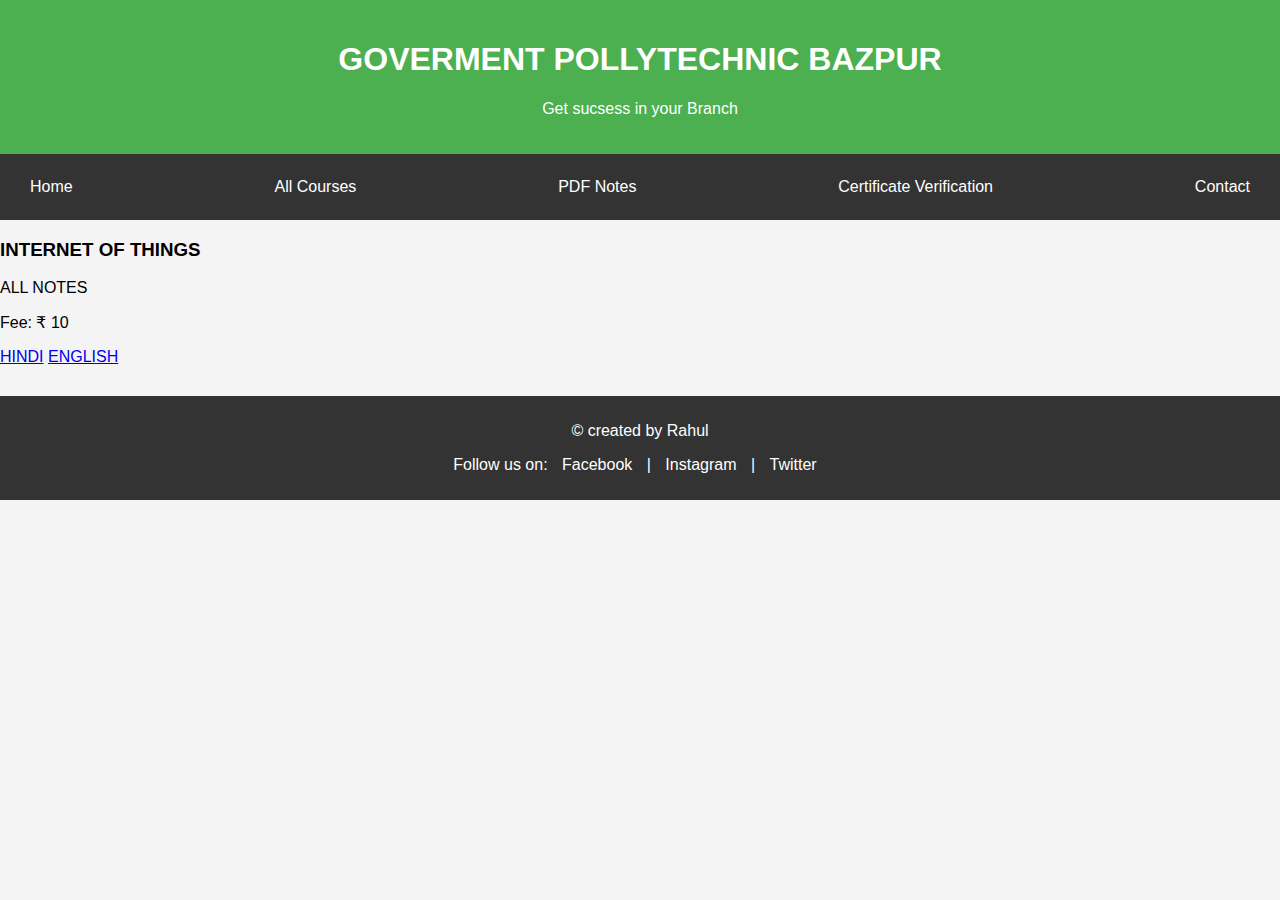
<file: subject.html>
<!DOCTYPE html>
<html lang="en">

<head>
    <meta charset="UTF-8">
    <meta name="viewport" content="width=device-width, initial-scale=1.0">
    <meta http-equiv="X-UA-Compatible" content="IE=edge">
    <title>AR</title>
    <style>
        body {
            font-family: Arial, sans-serif;
            margin: 0;
            padding: 0;
            background-color: #f4f4f4;
        }

        header {
            background-color: #4CAF50;
            padding: 20px;
            text-align: center;
            color: white;
        }

        nav {
            display: flex;
            justify-content: space-between;
            background-color: #333;
            padding: 10px;
        }

        nav a {
            color: white;
            padding: 14px 20px;
            text-decoration: none;
            text-align: center;
        }

        nav a:hover {
            background-color: #ddd;
            color: black;
        }

        .course-list {
            display: flex;
            flex-wrap: wrap;
            justify-content: center;
            margin: 20px 0;
        }

        .course-card {
            background-color: #fff;
            width: 300px;
            margin: 15px;
            padding: 20px;
            border-radius: 8px;
            box-shadow: 0 4px 8px rgba(0, 0, 0, 0.1);
            text-align: center;
        }

        .course-card h3 {
            margin-bottom: 10px;
        }

        .course-card p {
            margin: 5px 0;
        }

        .course-card a {
            background-color: #4CAF50;
            color: white;
            text-decoration: none;
            padding: 10px 20px;
            border-radius: 5px;
            display: inline-block;
        }

        .course-card a:hover {
            background-color: #45a049;
        }

        footer {
            background-color: #333;
            color: white;
            text-align: center;
            padding: 10px;
            margin-top: 30px;
        }

        footer a {
            color: white;
            margin: 0 10px;
            text-decoration: none;
        }

        footer a:hover {
            color: #ddd;
        }
    </style>
</head>

<body>

    <!-- Header Section -->
    <header>
        <h1>GOVERMENT POLLYTECHNIC BAZPUR</h1>
        <p>Get sucsess in your Branch</p>
    </header>

    <!-- Navigation -->
    <nav>
        <a href="#">Home</a>
        <a href="#">All Courses</a>
        <a href="#">PDF Notes</a>
        <a href="#">Certificate Verification</a>
        <a href="#">Contact</a>
    </nav>

    <!-- Courses Section -->
    <div class="pdf">
        <div class="get-pdf">
            <h3>INTERNET OF THINGS</h3>
            <p>ALL NOTES</p>
            <p>Fee: ₹ 10</p>
            <a href="path-to-basic-computer-course.pdf" download>HINDI</a>
            <a href="path-to-basic-computer-course.pdf" download>ENGLISH</a>
        </div>

        <!-- Footer -->
        <footer>
            <p>&copy; created by Rahul</p>
            <p>Follow us on:
                <a href="https://www.facebook.com/profile.php?id=100039061629412">Facebook</a> |
                <a href="https://www.instagram.com/r.ahulbhai/">Instagram</a> |
                <a href="https://x.com/ofiicialgaming9">Twitter</a>
            </p>
        </footer>

</body>

</html>
</file>
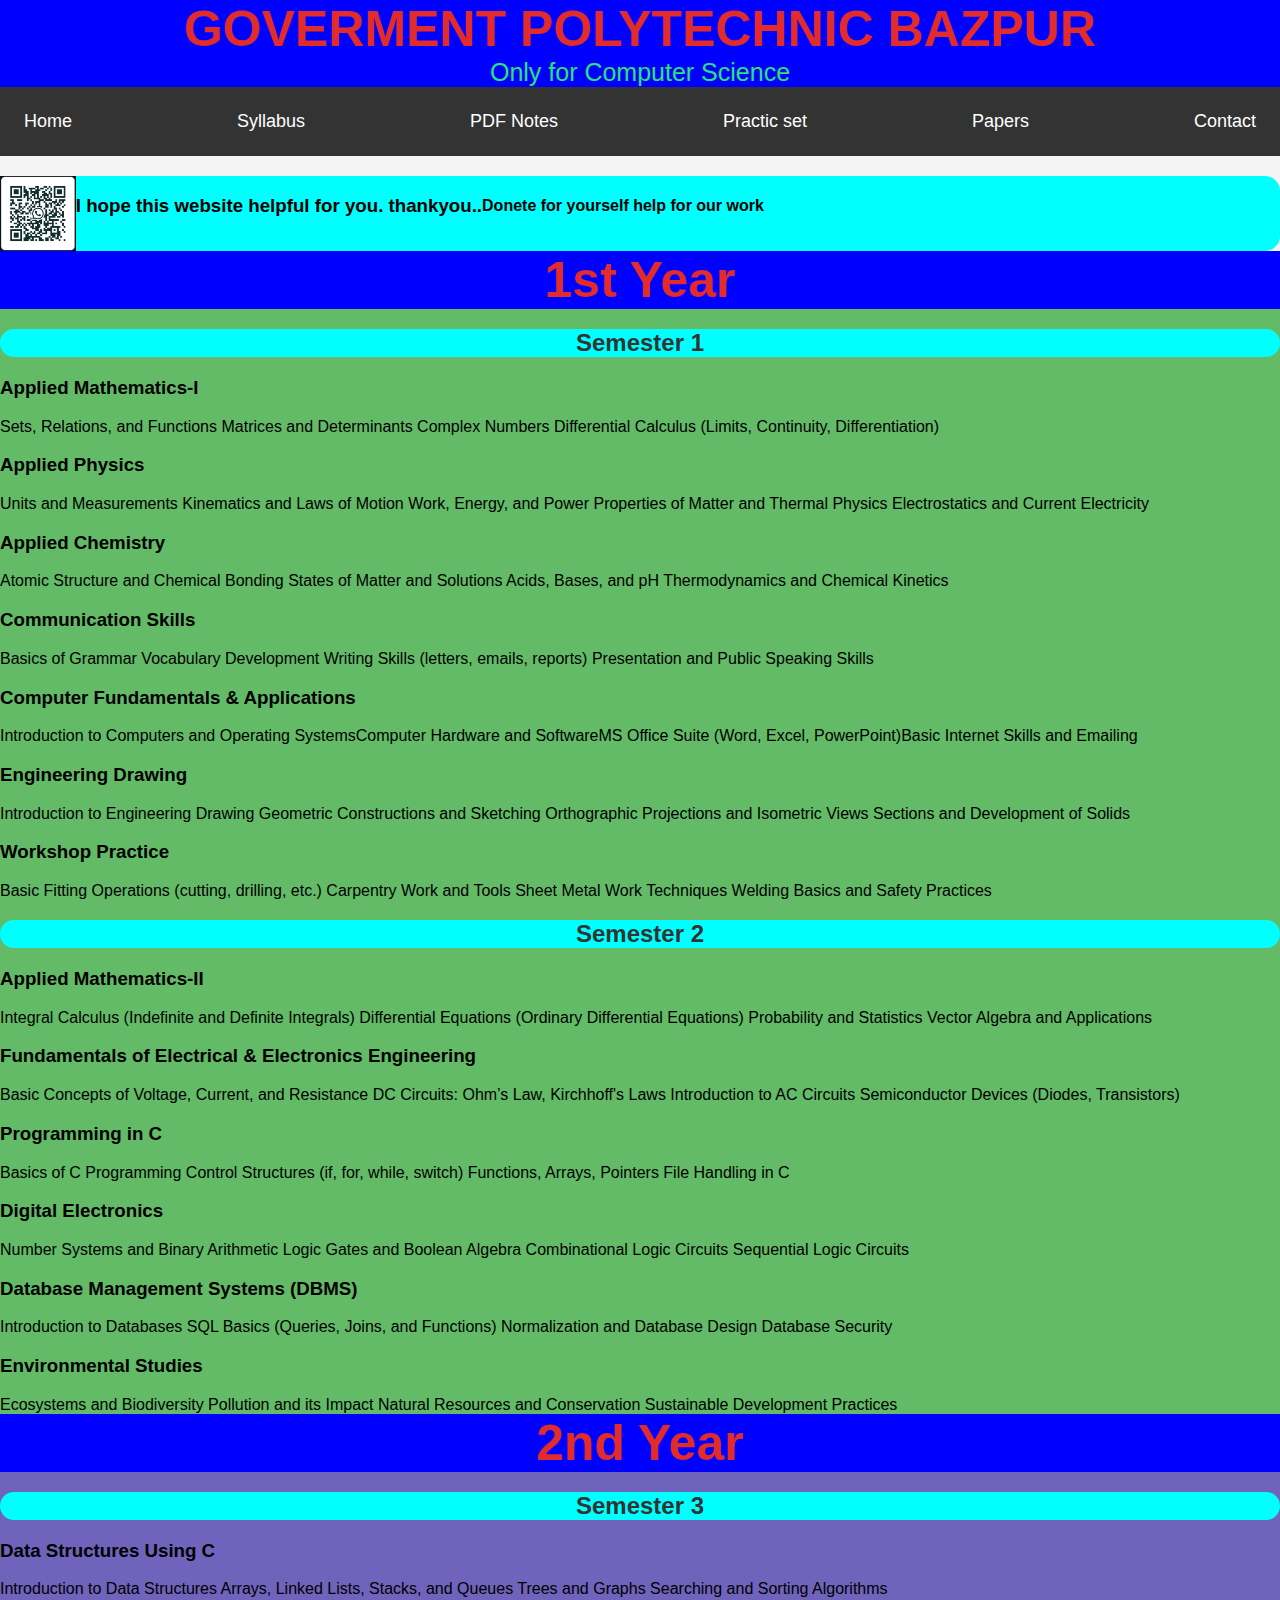
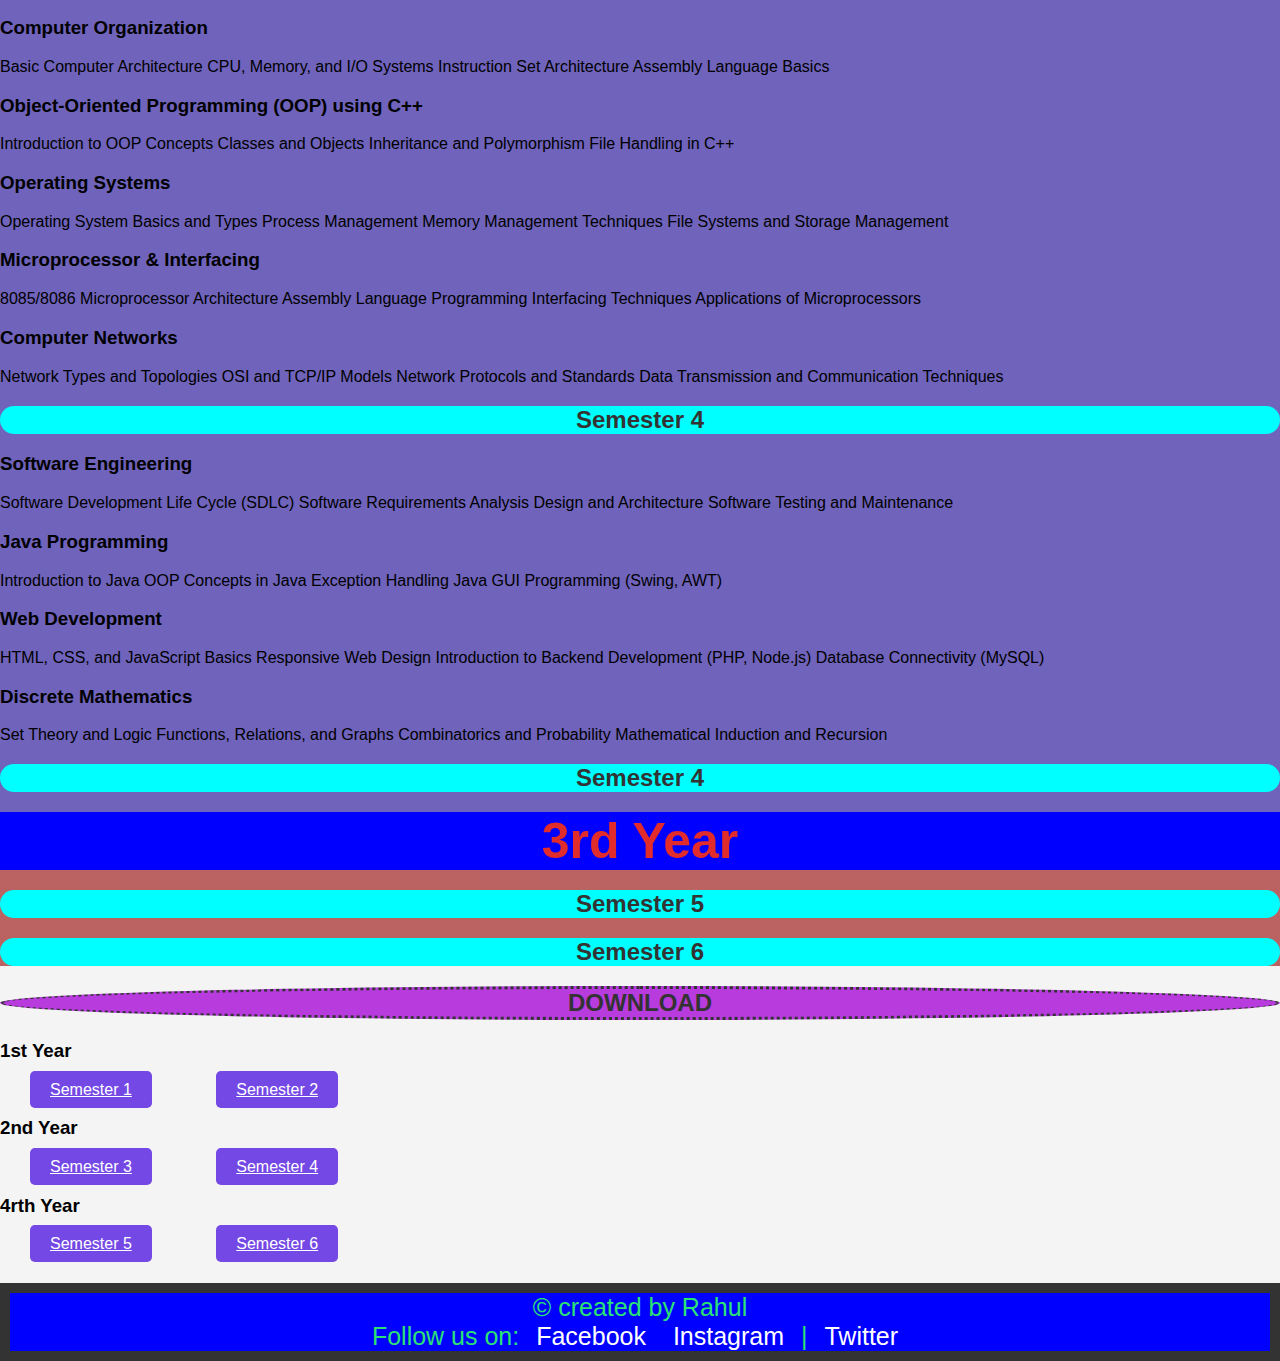
<file: syllabus.html>
<!DOCTYPE html>
<html lang="en">

<head>
    <meta charset="UTF-8">
    <meta name="viewport" content="width=device-width, initial-scale=1.0">
    <title>syllabus</title>
    <link rel="icon" href="logo.jpg" type="image/icon">
    <link rel="stylesheet" href="./style.css">
</head>

<body>
    <!-- Header Section -->
    <header>
        <h1>GOVERMENT POLYTECHNIC BAZPUR</h1>
        <p>Only for Computer Science</p>
    </header>
    <header>
        <nav>
            <a href="index.html">Home</a>
            <a href="syllabus.html">Syllabus</a>
            <a href="pdfnotes.html">PDF Notes</a>
            <a href="pr.html">Practic set</a>
            <a href="papers.html">Papers</a>
            <a href="contact.html">Contact</a>
        </nav>
        <div class="qr">
            <img src="rahul.jpg" alt="img">
            <h3>I hope this website helpful for you.
                thankyou..
            </h3>
            <h4>Donete for yourself help for our work</h4>
        </div>
        <div class="first">
            <h1> 1st Year </h1>
            <h2> Semester 1</h2>

            <h3> Applied Mathematics-I </h3> Sets, Relations, and Functions Matrices and Determinants Complex Numbers
            Differential Calculus (Limits, Continuity, Differentiation)

            <h3> Applied Physics </h3> Units and Measurements Kinematics and Laws of Motion Work, Energy, and Power
            Properties of Matter and Thermal Physics Electrostatics and Current Electricity

            <h3> Applied Chemistry </h3> Atomic Structure and Chemical Bonding States of Matter and Solutions Acids,
            Bases,
            and pH Thermodynamics and Chemical Kinetics

            <h3> Communication Skills </h3> Basics of Grammar Vocabulary Development Writing Skills (letters, emails,
            reports) Presentation and Public Speaking Skills

            <h3> Computer Fundamentals & Applications </h3>Introduction to Computers and Operating SystemsComputer
            Hardware
            and SoftwareMS Office Suite (Word, Excel, PowerPoint)Basic Internet Skills and Emailing

            <h3> Engineering Drawing </h3> Introduction to Engineering Drawing Geometric Constructions and Sketching
            Orthographic Projections and Isometric Views Sections and Development of Solids

            <h3> Workshop Practice </h3> Basic Fitting Operations (cutting, drilling, etc.) Carpentry Work and Tools
            Sheet
            Metal Work Techniques Welding Basics and Safety Practices

            <h2> Semester 2</h2>
            <h3> Applied Mathematics-II </h3> Integral Calculus (Indefinite and Definite Integrals) Differential
            Equations
            (Ordinary Differential Equations) Probability and Statistics Vector Algebra and Applications

            <h3> Fundamentals of Electrical & Electronics Engineering </h3> Basic Concepts of Voltage, Current, and
            Resistance DC Circuits: Ohm’s Law, Kirchhoff's Laws Introduction to AC Circuits Semiconductor Devices
            (Diodes,
            Transistors)

            <h3> Programming in C </h3> Basics of C Programming Control Structures (if, for, while, switch) Functions,
            Arrays, Pointers File Handling in C

            <h3> Digital Electronics </h3> Number Systems and Binary Arithmetic Logic Gates and Boolean Algebra
            Combinational Logic Circuits Sequential Logic Circuits

            <h3> Database Management Systems (DBMS)</h3> Introduction to Databases SQL Basics (Queries, Joins, and
            Functions) Normalization and Database Design Database Security

            <h3>Environmental Studies</h3> Ecosystems and Biodiversity Pollution and its Impact Natural Resources and
            Conservation Sustainable Development Practices
        </div>
        <div class="second">
            <h1> 2nd Year </h1>
            <h2> Semester 3 </h2>

            <h3> Data Structures Using C </h3> Introduction to Data Structures Arrays, Linked Lists, Stacks, and Queues
            Trees and Graphs Searching and Sorting Algorithms

            <h3> Computer Organization </h3> Basic Computer Architecture CPU, Memory, and I/O Systems Instruction Set
            Architecture Assembly Language Basics

            <h3> Object-Oriented Programming (OOP) using C++ </h3> Introduction to OOP Concepts Classes and Objects
            Inheritance and Polymorphism File Handling in C++

            <h3> Operating Systems </h3> Operating System Basics and Types Process Management Memory Management
            Techniques
            File Systems and Storage Management

            <h3> Microprocessor & Interfacing </h3> 8085/8086 Microprocessor Architecture Assembly Language Programming
            Interfacing Techniques Applications of Microprocessors

            <h3> Computer Networks </h3> Network Types and Topologies OSI and TCP/IP Models Network Protocols and
            Standards
            Data Transmission and Communication Techniques

            <h2> Semester 4 </h2>
            <h3> Software Engineering </h3> Software Development Life Cycle (SDLC) Software Requirements Analysis Design
            and
            Architecture Software Testing and Maintenance

            <h3> Java Programming </h3> Introduction to Java OOP Concepts in Java Exception Handling Java GUI
            Programming
            (Swing, AWT)

            <h3> Web Development </h3> HTML, CSS, and JavaScript Basics Responsive Web Design Introduction to Backend
            Development (PHP, Node.js) Database Connectivity (MySQL)

            <h3> Discrete Mathematics </h3> Set Theory and Logic Functions, Relations, and Graphs Combinatorics and
            Probability Mathematical Induction and Recursion


            <h2> Semester 4 </h2>
            <div class="third">
                <h1> 3rd Year </h1>
                <h2> Semester 5 </h2>
                <h2> Semester 6 </h2>
            </div>
        </div>
        <div>
            <h2 class="d">DOWNLOAD</h2>
            <div>
                <h3> 1st Year </h3>
                <a href="sl/sem1.pdf" download class="sl">Semester 1</a>
                <a href="sl/sem2.pdf" download class="sl">Semester 2</a>
                <h3> 2nd Year </h3>
                <a href="https://drive.google.com/file/d/1rTHjvz6HzwDLztxpizFzo9vG0x03XRnV/view?usp=sharing" download
                    class="sl">Semester 3</a>
                <a href="https://drive.google.com/file/d/14ZHPwbHGEenK3WJwShvi9he0TdcyKntT/view?usp=sharing" download
                    class="sl">Semester 4</a>
                <h3> 4rth Year </h3>
                <a href="https://drive.google.com/file/d/1kmPIjEY4w9gJsbi2csWSFQkMtPNdVant/view?usp=sharing" download
                    class="sl">Semester 5</a>
                <a href="https://drive.google.com/file/d/1Kme8SY43nP6dPUrWDWbS13m4EtSd30aM/view?usp=sharing" download
                    class="sl">Semester 6</a>
            </div>
        </div>
        <!-- Footer -->
        <footer>
            <p>&copy; created by Rahul</p>
            <p>Follow us on:
                <a href="https://www.facebook.com/profile.php?id=100039061629412">Facebook</a>
                <a href="https://www.instagram.com/r.ahulbhai/">Instagram</a> |
                <a href="https://x.com/ofiicialgaming9">Twitter</a>
            </p>
        </footer>
</body>

</html>
</file>
<file: style.css>
@import url('https://fonts.googleapis.com/css2?family=Noto+Color+Emoji&family=Roboto:ital,wght@0,100;0,300;0,400;0,500;0,700;0,900;1,100;1,300;1,400;1,500;1,700;1,900&display=swap');
@import url('https://fonts.googleapis.com/css2?family=Monoton&display=swap');

/* body............................. */
body {
    font-family: Arial, sans-serif;
    margin: 0;
    padding: 0;
    background-color: #f4f4f4;
}

/* all download path....................... */
.Start {
    background-color: green;
    color: white;
    border: none;
    padding: 0;
    margin: 0px 5px;
    margin-top: 35px;

    text-align: center;
    font-size: 16px;
    cursor: pointer;
    border-radius: 5px;
    transition: background-color 0.3s;
}

.Start:hover {
    background-color: darkgreen;
}

/* header.......................................... */
header h1 {
    align-items: center;
    color: #e22b2b;
    text-align: center;
    text-shadow: yellow;
    font-size: 200px;
    background-color: blue;
    margin: 0px;
    padding: 0px;
}

header p {
    align-items: center;
    color: #2be274;
    text-align: center;
    text-shadow: yellow;
    font-size: 25px;
    background-color: blue;
    margin: 0px;
    padding: 0px;
}

/* nav........................................... */
nav {
    display: flex;
    justify-content: space-between;
    background-color: #333;
    padding: 10px;
}

nav a {
    color: white;
    padding: 14px 20px;
    text-decoration: none;
    text-align: center;
}

nav a:hover {
    background-color: #ddd;
    color: black;
    border-radius: 25px;
}

/* paper div.................................... */
.papers {
    display: flex;
    flex-wrap: wrap;
    justify-content: center;
    margin: 20px 0;
}

/* branch..................................... */
.all {
    background-color: #fff;
    width: 300px;
    margin: 15px;
    padding: 20px;
    border-radius: 8px;
    box-shadow: 0 4px 8px rgba(0, 0, 0, 0.1);
    text-align: center;
}

.all h3 {
    margin-bottom: 10px;
}

.all a {
    background-color: #45a049;
    color: white;
    text-decoration: none;
    padding: 10px 20px;
    border-radius: 5px;
    display: inline-block;
}

.all a:hover {
    background-color: #4CAF50;
}

/* footer.................................... */
footer {
    background-color: #333;
    color: white;
    text-align: center;
    padding: 10px;
    margin-top: 30px;
}

footer a {
    color: white;
    margin: 0 10px;
    text-decoration: none;
}

footer a:hover {
    color: #ddd;
    color: #4CAF50;
}

/* contact page */
.con {
    max-width: 600px;
    margin: 0 auto;
    background-color: white;
    padding: 20px;
    border-radius: 8px;
    box-shadow: 0 2px 10px rgba(0, 0, 0, 0.1);
}

h2 {
    text-align: center;
    color: #333;
}

.form-group {
    margin-bottom: 15px;
}

/* contact css............................. */
label {
    display: block;
    margin-bottom: 5px;
    color: #555;
}

input[type="text"],
input[type="email"],
input[type="text-area"] {
    width: 100%;
    padding: 10px;
    border: 1px solid #ccc;
    border-radius: 4px;
    font-size: 16px;
    background-color: rgb(255, 255, 255);
}

input[type="submit"] {
    background-color: #4CAF50;
    color: white;
    padding: 10px 15px;
    border: none;
    border-style: inherit;
    border-radius: 20px;
    cursor: pointer;
    font-size: 16px;
    width: 100%;
}

input[type="submit"]:hover {
    background-color: #45a049;
}

/* slybus download css........................... */
.sl {
    margin: 30px;
    padding: 30;
}

.sl {
    background-color: rgb(116, 72, 228);
    color: white;
    border: none;
    padding: 10px 20px;
    text-align: center;
    font-size: 16px;
    cursor: pointer;
    border-radius: 5px;
    transition: background-color 0.01s;
}

.sl:hover {
    background-color: rgb(38, 0, 128);
    /* border-radius: 50px; */
}

.sl-btn {
    background-color: #ff0000;
    color: white;
    border: none;
    border-radius: 100%;
    cursor: pointer;
    font-size: 16px;
    width: 75vw;
    height: 30px;
}

.first {
    background-color: #63bb67;
}

.second {
    background-color: #6f63bb;
}

.third {
    background-color: #bb6363;
}

h2 {
    background-color: aqua;
    border-radius: 95vw;
}

.d {
    background-color: rgb(183, 59, 221);
    border-radius: 100%;
    border-style: dotted;
}

/* principal css */
.profile-pic {
    width: 150px;
    height: 150px;
    border-radius: 50%;
    overflow: hidden;
    margin-right: 30px;
    border: 5px solid white;
}

.profile-pic img {
    width: 100%;
    height: 100%;
    object-fit: cover;
}

/* Yellow background */
.sir {
    background-color: #ffc107;
    padding: 35px;
    border-radius: 200px;
    height: 100px;
    width: 750px;
    margin-top: 100px;
    display: flex;
    min-height: 150px;
}

.text-section {
    max-width: 600px;
}

.text-section h1 {
    margin: 0;
    font-size: 24px;
    font-weight: bold;
}

.text-section h2 {
    margin: 5px 0;
    font-size: 18px;
    font-style: italic;
    color: gray;
}

.text-section p {
    margin-top: 10px;
    font-size: 16px;
    line-height: 1.5;
}

/* Mobile Devices (up to 600px width) */
@media only screen and (max-width: 600px) {
    body {
        font-size: 14px;
    }

    nav {
        flex-direction: column;
        align-items: center;
    }

    nav a {
        padding: 10px;
        font-size: 14px;
        width: 100%;
    }

    .papers {
        flex-direction: column;
    }

    .all {
        width: 100%;
        margin: 10px 0;
    }

    header h1 {
        font-size: 30px;
    }

    .sir {
        width: 100%;
        height: auto;
        margin-top: 20px;
        padding: 20px;
    }

    .profile-pic {
        width: 100px;
        height: 100px;
    }

    .text-section h1 {
        font-size: 18px;
    }
}

/* Tablets (601px to 900px width) */
@media only screen and (min-width: 601px) and (max-width: 900px) {
    body {
        font-size: 16px;
    }

    nav {
        flex-direction: row;
        justify-content: space-between;
    }

    nav a {
        padding: 12px;
        font-size: 16px;
    }

    .papers {
        flex-wrap: wrap;
    }

    .all {
        width: 45%;
        margin: 10px;
    }

    header h1 {
        font-size: 40px;
    }

    .sir {
        width: 90%;
        height: auto;
        margin-top: 50px;
    }

    .profile-pic {
        width: 120px;
        height: 120px;
    }

    .text-section h1 {
        font-size: 20px;
    }
}

/* Desktops and larger devices (901px and up) */
@media only screen and (min-width: 901px) {
    body {
        font-size: 18px;
    }

    nav {
        flex-direction: row;
        justify-content: space-between;
    }

    nav a {
        padding: 14px;
        font-size: 18px;
    }

    .papers {
        display: flex;
        flex-wrap: wrap;
    }

    .all {
        width: 300px;
        margin: 15px;
    }

    header h1 {
        font-size: 50px;
    }

    .sir {
        width: 750px;
        height: auto;
    }

    .profile-pic {
        width: 150px;
        height: 150px;
    }

    .text-section h1 {
        font-size: 24px;
    }
}

/* Default styling for large screens (e.g. laptops, desktops) */
body {
    font-size: 16px;
    /* Other default styles */
}

/* For small mobile devices (portrait mode, like Android or iPhone) */
@media only screen and (max-width: 480px) {
    body {
        font-size: 12px;
        padding: 10px;
    }

    header h1 {
        font-size: 20px;
    }
}

/* For medium-sized tablets or larger phones (in portrait mode) */
@media only screen and (min-width: 481px) and (max-width: 768px) {
    body {
        font-size: 14px;
        padding: 15px;
    }

    header h1 {
        font-size: 24px;
    }
}

/* For tablets and smaller laptops (in landscape mode) */
@media only screen and (min-width: 769px) and (max-width: 1024px) {
    body {
        font-size: 15px;
        padding: 20px;
    }

    header h1 {
        font-size: 26px;
    }
}

/* For high-resolution devices like iPads and large desktops */
@media only screen and (min-resolution: 192dpi) {
    body {
        font-size: 18px;
    }
}

img {
    max-width: 100%;
    height: auto;
}

.sir {
    display: flex;
    flex-direction: column;
    align-items: center;
    text-align: center;
}

/* For larger screens */
@media (min-width: 768px) {
    .sir {
        flex-direction: row;
        justify-content: space-between;
    }
}

.qr {
    background-color: aqua;
    height: 75px;
    border: #ff0000;
    border-radius: 15px;
    margin-top: 20px;
    display: flex;

}
@media (min-width: 350px) {
    .m {
        /* Add styles specific for screens that are at least 350px wide */
        /* For example: */
        background-color: lightblue;
        padding: 10px;
        height: 50px;
        width: 25px;
        background-size: 50px;
        border-radius: 50%;
    }
}
</file>
<file: pr.css>
body {
    font-family: 'Arial', sans-serif;
    background-color: rgb(28, 28, 28);
    color: rgb(255, 255, 255);
    display: flex;
    justify-content: center;
    align-items: center;
    padding: 20px;
    margin: 0;
}

.q {
    background-color: rgb(44, 62, 80);
    border-radius: 15px;
    padding: 20px;
    width: 80%;
    max-width: 900px;
    box-shadow: 0 0 20px rgba(0, 0, 0, 0.7);
    overflow-y: auto;
    max-height: 90vh;
}

h2 {
    color: rgb(0, 255, 127);
    text-align: center;
    font-size: 2.5em;
    margin-bottom: 20px;
}

.question {
    margin: 15px 0;
    padding: 15px;
    background-color: rgb(52, 73, 94);
    border-radius: 10px;
    box-shadow: 0 2px 5px rgba(0, 0, 0, 0.5);
}

.question p {
    font-size: 1.2em;
    margin-bottom: 10px;
}

.options label {
    display: flex;
    align-items: center;
    font-size: 1.1em;
    margin-bottom: 10px;
    cursor: pointer;
}

.options label i {
    margin-right: 10px;
    font-size: 1.2em;
    color: rgb(0, 150, 255);
}

.options input[type="radio"] {
    margin-right: 10px;
}

#submit-btn {
    background-color: rgb(0, 200, 255);
    color: white;
    padding: 15px 30px;
    border: none;
    cursor: pointer;
    font-size: 18px;
    font-weight: bold;
    border-radius: 50px;
    box-shadow: 0 4px 10px rgba(0, 150, 255, 0.4);
    transition: all 0.3s ease;
    display: block;
    margin: 20px auto;
}

#submit-btn:hover {
    background-color: rgb(0, 150, 255);
    box-shadow: 0 6px 15px rgba(0, 150, 255, 0.6);
    transform: translateY(-2px);
}

#result {
    margin-top: 20px;
    font-size: 24px;
    font-weight: bold;
    text-align: center;
}

/* Different result types */
.excellent {
    color: rgb(0, 255, 0);
    animation: pop-up 0.5s ease-in-out;
}

.good {
    color: rgb(255, 255, 0);
    animation: pop-up 0.5s ease-in-out;
}

.try-again {
    color: rgb(255, 69, 0);
    animation: pop-up 0.5s ease-in-out;
}

/* Animation */
@keyframes pop-up {
    0% {
        transform: scale(0.5);
        opacity: 0;
    }

    100% {
        transform: scale(1);
        opacity: 1;
    }
}

footer {
    background-color: #333;
    color: white;
    text-align: center;
    padding: 10px;
    margin-top: 30px;
}

footer a {
    color: white;
    margin: 0 10px;
    text-decoration: none;
}

footer a:hover {
    color: #000;
}
</file>
